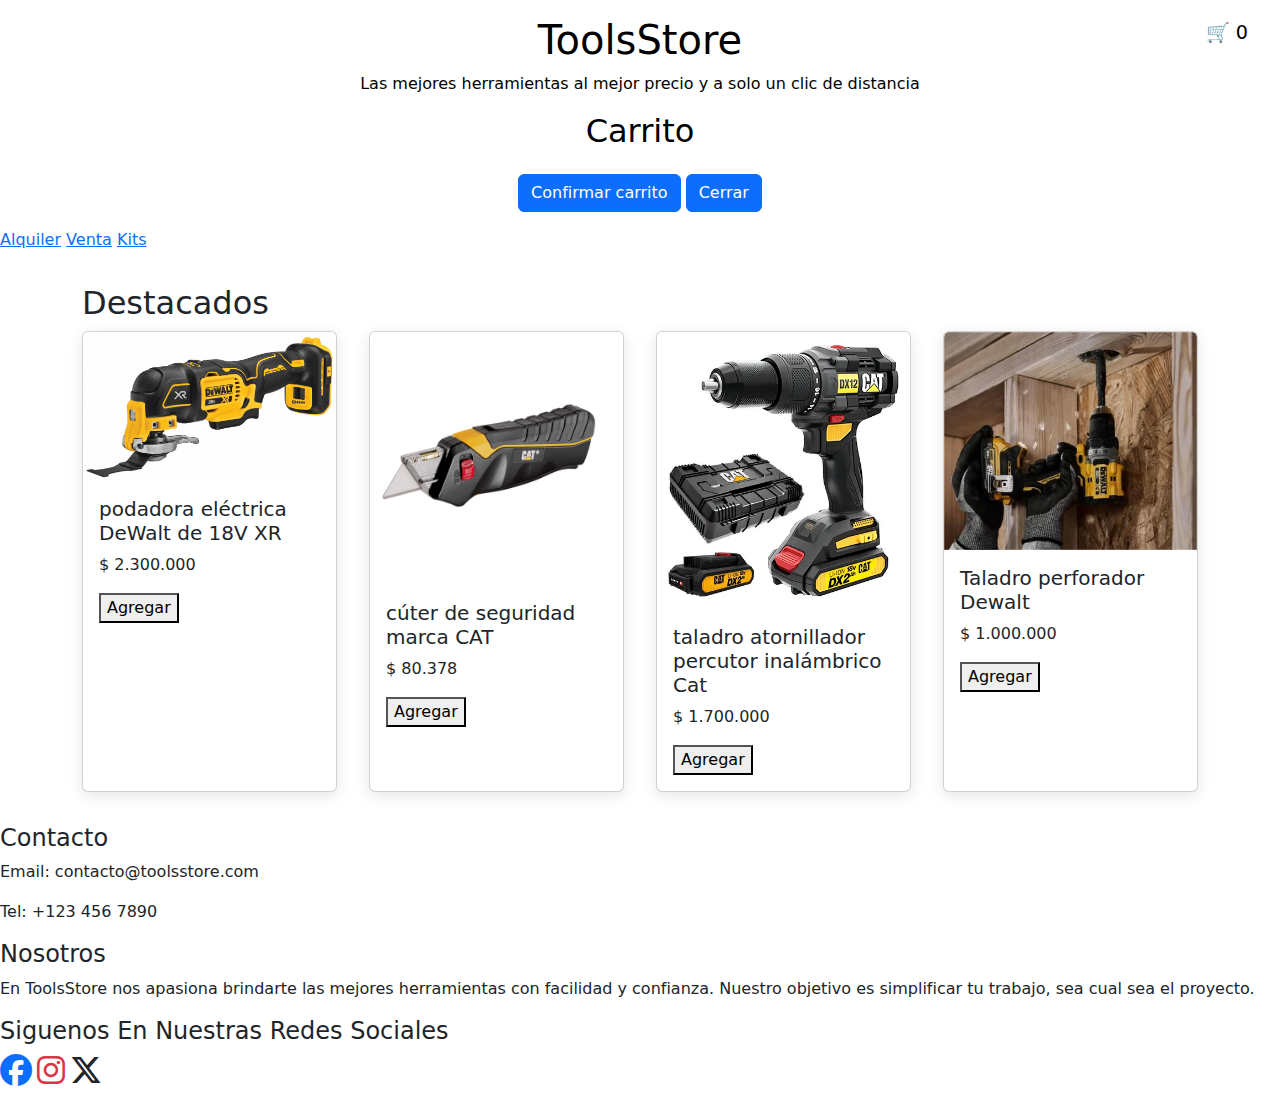
<file: front/index.html>
<!DOCTYPE html>
<html lang="es">

<head>
  <meta charset="UTF-8">
  <title>ToolsStore | Inicio</title>
  <link rel="stylesheet" href="estilos.css">
  <link href="https://cdn.jsdelivr.net/npm/bootstrap@5.3.3/dist/css/bootstrap.min.css" rel="stylesheet">
  <link rel="stylesheet" href="https://cdnjs.cloudflare.com/ajax/libs/font-awesome/6.5.0/css/all.min.css">
</head>

<body>
  <header>
    <h1>ToolsStore</h1>
    <p>Las mejores herramientas al mejor precio y a solo un clic de distancia</p>
    <div class="cart" onclick="toggleSidebar()">🛒 <span id="count">0</span></div>
    <!-- Sidebar del carrito -->
    <div id="cartSidebar" class="sidebar">
      <h2>Carrito</h2>
      <div id="cartItems"></div>
      <button onclick="enviarCarrito()" class="btn btn-primary mt-3">Confirmar carrito</button>
      <button onclick="toggleSidebar()" class="btn btn-primary mt-3">Cerrar</button>
    </div>
  </header>

  <div class="container-ha">
    <a href="alquiler.html">Alquiler</a>
    <a href="ventas.html">Venta</a>
    <a href="kits.html">Kits</a>
  </div>

  <div class="container">
    <h2>Destacados</h2>
    <div class="products">

      <div class="card">
          <img src="../img/dewalt_3_corte_podadora eléctrica.jpg" class="card-img-top" > <!--ítem 18-->
          <div class="card-body">
            <h5 class="card-title"> podadora eléctrica DeWalt de 18V XR </h5>
            <p class="card-text">$ 2.300.000</p>
            <button class="btn-agregar" onclick="addCarrito(this)({nombre:'podadora electrica', valor: 2.300000})">Agregar</a>
          </div>
        </div>

      <div class="card">
          <img src="../img/cat_1_corte_El cúter de seguridad.jpg" class="card-img-top" > <!--ítem 1-->
          <div class="card-body">
            <h5 class="card-title">cúter de seguridad marca CAT</h5>
            <p class="card-text">$ 80.378</p>
            <button class="btn-agregar" onclick="addCarrito(this)({nombre: 'Cuter de seguridad', valor: 80.378})">Agregar</button>
          </div>
        </div>

       <div class="card">
          <img src="../img/cat_1_electrico_ taladro atornillador percutor.jpg" class="card-img-top" > <!--ítem 4-->
          <div class="card-body">
            <h5 class="card-title">taladro atornillador percutor inalámbrico Cat</h5>
            <p class="card-text">$ 1.700.000</p>
            <button class="btn-agregar" onclick="addCarrito(this)({nombre:'taladro atornillador', valor: 1.700000})">Agregar</a>
          </div>
        </div>

        <div class="card">
          <img src="../img/dewalt_2_manual_taladro perforador.jpg" class="card-img-top"> <!--ítem 15-->
          <div class="card-body">
            <h5 class="card-title">Taladro perforador Dewalt </h5>
            <p class="card-text">$ 1.000.000</p>
            <button class="btn-agregar" onclick="addCarrito(this)({nombre:'Taladro perforador', valor: 1.000000})">Agregar</a>
          </div>
        </div>
    </div>
  </div>

  <footer class="footer">
    <div class="footer-section">
      <h4>Contacto</h4>
      <p>Email: contacto@toolsstore.com</p>
      <p>Tel: +123 456 7890</p>
    </div>
  
    <div class="footer-section">
      <h4>Nosotros</h4>
      <p>
        En ToolsStore nos apasiona brindarte las mejores herramientas con facilidad y confianza. Nuestro objetivo es
        simplificar tu trabajo, sea cual sea el proyecto.
      </p>
    </div>
  
    <div class="footer-section">
      <h4>Siguenos En Nuestras Redes Sociales</h4>
      <p>
        <a href="https://www.facebook.com/tu_usuario" target="_blank"><i class="fab fa-facebook fa-2x text-primary"></i></a>
        <a href="https://www.instagram.com/tu_usuario" target="_blank"><i class="fab fa-instagram fa-2x text-danger"></i></a>
        <a href="https://x.com/tu_usuario" target="_blank"><i class="fab fa-x-twitter fa-2x text-dark"></i></a>
      </p>
    </div>
  </footer>

<script src="../back/pagina.js"></script>
</body>

</html>
</file>
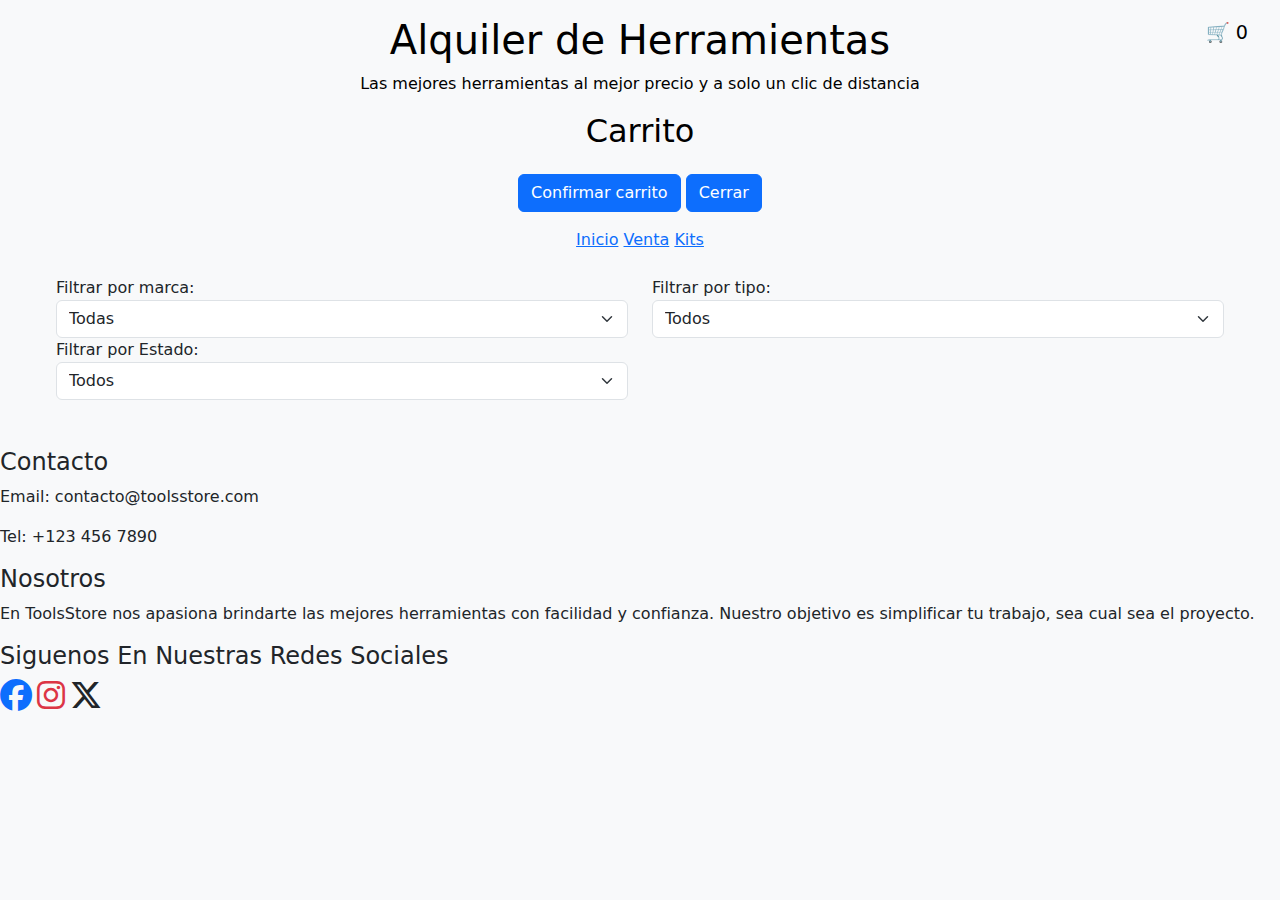
<file: front/alquiler.html>
<!DOCTYPE html>
<html lang="es">

<head>
  <meta charset="UTF-8">
  <meta name="viewport" content="width=device-width, initial-scale=1.0">
  <title>ToolsStore | Alquiler</title>
  <link href="https://cdn.jsdelivr.net/npm/bootstrap@5.3.3/dist/css/bootstrap.min.css" rel="stylesheet">
  <link rel="stylesheet" href="../front/estilos.css">
  <link rel="stylesheet" href="https://cdnjs.cloudflare.com/ajax/libs/font-awesome/6.5.0/css/all.min.css">
</head>

<body class="bg-light">
  <center>
    <header>
      <h1 class="text-center">Alquiler de Herramientas</h1>
      <p>Las mejores herramientas al mejor precio y a solo un clic de distancia</p>
      <div class="cart" onclick="toggleSidebar()">🛒 <span id="count">0</span></div>
      <!-- Sidebar del carrito -->
      <div id="cartSidebar" class="sidebar">
        <h2>Carrito</h2>
        <div id="cartItems"></div>
        <button onclick="enviarCarrito()" class="btn btn-primary mt-3">Confirmar carrito</button>
      <button onclick="toggleSidebar()" class="btn btn-primary mt-3">Cerrar</button>
      </div>
    </header>
    <div class="container-ha">
      <a href="index.html">Inicio</a>
      <a href="ventas.html">Venta</a>
      <a href="kits.html">Kits</a>
    </div>
  </center>

  <div class="container my-4">
    <!-- Filtros -->
    <div class="row mb-4">
      <div class="col-md-6">
        <label>Filtrar por marca:</label>
        <select id="brandFilter" class="form-select">
          <option value="all">Todas</option>
          <option value="cat">CAT</option>
          <option value="dewalt">DeWalt</option>
          <option value="stanley">Stanley</option>
        </select>
      </div>
      <div class="col-md-6">
        <label>Filtrar por tipo:</label>
        <select id="typeFilter" class="form-select">
          <option value="all">Todos</option>
          <option value="corte">Corte</option>
          <option value="manual">Manual</option>
          <option value="electrica">Eléctrica</option>
          <option value="medicion">Medición</option>
        </select>
      </div>
      <div class="col-md-6">
        <label>Filtrar por Estado:</label>
        <select id="stateFilter" class="form-select">
          <option value="all">Todos</option>
          <option value="usado">Usado</option>
          <option value="nuevo">Nuevo</option>
        </select>
      </div>
    </div>

    <!-- Catálogo -->
    <!-- Agrega aquí los ítems cambiando la clase según marca y tipo -->

    <div class="row" id="toolContainer">

      <div class="col-md-4 mb-3 tool-card cat corte nuevo">
        <div class="card">
          <img src="../img/cat_1_corte_El cúter de seguridad.jpg" class="card-img-top">
          <!--ítem 1-->
          <div class="card-body">
            <h5 class="card-title">cúter de seguridad marca CAT</h5>
            <p class="card-text">Tipo: corte<br>Marca: CAT<br>Precio: $11.00/día</p>
            <button class="btn-agregar"
              onclick="addCarrito(this)({nombre: 'Cuter de seguridad', valor: 11.00})">Alquilar</button>
          </div>
        </div>
      </div>

      <div class="col-md-4 mb-3 tool-card dewalt corte usado">
        <div class="card">
          <img src="../img/dewalt_1_corte_amoladora angular.jpg" class="card-img-top" >
          <div class="card-body">
            <h5 class="card-title">Amoladora angular Dewalt</h5>
            <p class="card-text">Tipo: Corte<br>Marca: Dewalt<br>Precio: $18.00/día</p>
            <button class="btn-agregar"
              onclick="addCarrito(this)({nombre: 'Amoladora Angular Dewalt', valor: 18.00})">Alquilar</button>
            <!--ítem 2-->
          </div>
        </div>
      </div>


      <div class="col-md-4 mb-3 tool-card stanley electrica nuevo">
        <div class="card">
          <img src="../img/stanley_1_electrico_ amoladora de banco.jpg" class="card-img-top" >
          <!--ítem 3-->
          <div class="card-body">
            <h5 class="card-title">esmeril de banco Stanley</h5>
            <p class="card-text">Tipo: electrica<br>Marca: stanley<br>Precio: $28.00/día</p>
            <button class="btn-agregar" onclick="addCarrito(this)({nombre: 'Esmeril De Banco', valor: 28.00})">Alquilar</button>
          </div>
        </div>
      </div>

      <div class="col-md-4 mb-3 tool-card cat electrica nuevo">
        <div class="card">
          <img src="../img/cat_1_electrico_ taladro atornillador percutor.jpg" class="card-img-top">
          <!--ítem 4-->
          <div class="card-body">
            <h5 class="card-title">taladro atornillador percutor inalámbrico Cat</h5>
            <p class="card-text">Tipo: electrica<br>Marca: cat<br>Precio: $20.00/día</p>
            <button class="btn-agregar" onclick="addCarrito(this)({nombre:'taladro atornillador', valor: 25.00})">Alquilar</a>
          </div>
        </div>
      </div>


      <div class="col-md-4 mb-3 tool-card stanley medicion usado">
        <div class="card">
          <img src="../img/stanley_1_medición_cinta métrica.jpg" class="card-img-top">
          <!--ítem 5-->
          <div class="card-body">
            <h5 class="card-title">cinta métrica Stanley</h5>
            <p class="card-text">Tipo: medicion<br>Marca: stanley<br>Precio: $99.00/día</p>
            <button class="btn-agregar" onclick="addCarrito(this)({nombre:'cinta métrica', valor: 99.000})">Alquilar</a>
          </div>
        </div>
      </div>

      <div class="col-md-4 mb-3 tool-card dewalt medicion usado">
        <div class="card">
          <img src="../img/dewalt_1_medición_sierra de calar.jpg" class="card-img-top">
          <!--ítem 6-->
          <div class="card-body">
            <h5 class="card-title"> sierra de calar DeWalt </h5>
            <p class="card-text">Tipo: medicion<br>Marca: dewalt<br>Precio: $10.00/día</p>
            <button class="btn-agregar" onclick="addCarrito(this)({nombre:'sierra de calar', valor: 10.00})">Alquilar</a>
          </div>
        </div>
      </div>

      <div class="col-md-4 mb-3 tool-card cat manual usado">
        <div class="card">
          <img src="../img/cat_1_manual_lijadora orbital.jpg" class="card-img-top" >
          <!--ítem 7-->
          <div class="card-body">
            <h5 class="card-title"> lijadora orbital de la marca CAT </h5>
            <p class="card-text">Tipo: manual<br>Marca: cat<br>Precio: $20.00/día</p>
            <button class="btn-agregar" onclick="addCarrito(this)({nombre:'lijadora orbital', valor: 20.00})">Alquilar</a>
          </div>
        </div>
      </div>

      <div class="col-md-4 mb-3 tool-card cat manual usado">
        <div class="card">
          <img src="../img/cat_2_manual_Linterna Artic 20v  Lumen.jpg" class="card-img-top">
          <!--ítem 8-->
          <div class="card-body">
            <h5 class="card-title"> una linterna CAT </h5>
            <p class="card-text">Tipo: manual<br>Marca: cat<br>Precio: $5.00/día<caption></caption>
            </p>
            <button class="btn-agregar" onclick="addCarrito(this)({nombre:'linterna CAT', valor: 5.00})">Alquilar</a>
          </div>
        </div>
      </div>

      <div class="col-md-4 mb-3 tool-card cat manual nuevo">
        <div class="card">
          <img src="../img/cat_3_manual_pulidora-lijadora.jpg" class="card-img-top" >
          <!--ítem 9-->
          <div class="card-body">
            <h5 class="card-title"> Pulidora profesional </h5>
            <p class="card-text">Tipo: manual<br>Marca: cat<br>Precio: $25.00/día</p>
            <button class="btn-agregar" onclick="addCarrito(this)({nombre:'Pulidora profesional', valor: 25.00})">Alquilar</a>
          </div>
        </div>
      </div>

      <div class="col-md-4 mb-3 tool-card cat corte usado">
        <div class="card">
          <img src="../img/cat_2_corte_multiherramienta.jpg" class="card-img-top" >
          <!--ítem 10-->
          <div class="card-body">
            <h5 class="card-title"> juego de multiherramientas Cat </h5>
            <p class="card-text">Tipo: corte<br>Marca: cat <br>Precio: $1.00/día</p>
            <button class="btn-agregar"
              onclick="addCarrito(this)({nombre:'juego de multiherramientas', valor: 1.00})">Alquilar</a>
          </div>
        </div>
      </div>

      <div class="col-md-4 mb-3 tool-card cat corte nuevo">
        <div class="card">
          <img src="../img/cat_3_corte_sierra recíproca.jpg" class="card-img-top" >
          <!--ítem 11-->
          <div class="card-body">
            <h5 class="card-title"> sierra recíproca CAT </h5>
            <p class="card-text">Tipo: corte<br>Marca: cat <br>Precio: $50.00/día</p>
            <button class="btn-agregar" onclick="addCarrito(this)({nombre:'Sierra reciproca', valor: 50.00})">Alquilar</a>
          </div>
        </div>
      </div>

      <div class="col-md-4 mb-3 tool-card cat electrica nuevo">
        <div class="card">
          <img src="../img/cat_2_electrico_sierra caladora inalámbrica.jpg" class="card-img-top">
          <!--ítem 12-->
          <div class="card-body">
            <h5 class="card-title"> sierra caladora inalámbrica Cat </h5>
            <p class="card-text">Tipo: electrica<br>Marca: cat <br>Precio: $20.00/día</p>
            <button class="btn-agregar"
              onclick="addCarrito(this)({nombre:'Sierra caladora inalambrica', valor: 20.00})">Alquilar</a>
          </div>
        </div>
      </div>

      <div class="col-md-4 mb-3 tool-card cat electrica nuevo">
        <div class="card">
          <img src="../img/cat_3_electrico_rotomartillo.jpg" class="card-img-top" >
          <!--ítem 13-->
          <div class="card-body">
            <h5 class="card-title"> Rotomartillo Cat </h5>
            <p class="card-text">Tipo: electrica<br>Marca: cat <br>Precio: $22.22/día</p>
            <button class="btn-agregar" onclick="addCarrito(this)({nombre:'Rotomartillo', valor: 22.22})">Alquilar</a>
          </div>
        </div>
      </div>

      <div class="col-md-4 mb-3 tool-card dewalt manual usado">
        <div class="card">
          <img src="../img/dewalt_1_manual_taladro percutor.jpg" class="card-img-top" >
          <!--ítem 14-->
          <div class="card-body">
            <h5 class="card-title"> Taladro 1/2 Percutor Dewalt </h5>
            <p class="card-text">Tipo: manual<br>Marca: dewalt <br>Precio: $25.00/día</p>
            <button class="btn-agregar" onclick="addCarrito(this)({nombre:'Taladro !/2 Percutor', valor: 25.00})">Alquilar</a>
          </div>
        </div>
      </div>

      <div class="col-md-4 mb-3 tool-card dewalt manual usado">
        <div class="card">
          <img src="../img/dewalt_2_manual_taladro perforador.jpg" class="card-img-top">
          <!--ítem 15-->
          <div class="card-body">
            <h5 class="card-title">Taladro perforador Dewalt </h5>
            <p class="card-text">Tipo: manual<br>Marca: dewalt <br>Precio: $5.00/día</p>
            <button class="btn-agregar" onclick="addCarrito(this)({nombre:'Taladro perforador', valor: 5.00})">Alquilar</a>
          </div>
        </div>
      </div>

      <div class="col-md-4 mb-3 tool-card dewalt manual nuevo">
        <div class="card">
          <img src="../img/dewalt_3_manual_tijeras de jardineria.jpg" class="card-img-top">
          <!--ítem 16-->
          <div class="card-body">
            <h5 class="card-title">Tijeras de jardineria Dewalt </h5>
            <p class="card-text">Tipo: manual<br>Marca: dewalt <br>Precio: $80.00/día</p>
            <button class="btn-agregar"
              onclick="addCarrito(this)({nombre:'Tijeras de jardineria Dewalt', valor: 80.00})">Alquilar</a>
          </div>
        </div>
      </div>

      <div class="col-md-4 mb-3 tool-card dewalt corte usado">
        <div class="card">
          <img src="../img/dewalt_2_corte_taladro atornillador.jpg" class="card-img-top">
          <!--ítem 17-->
          <div class="card-body">
            <h5 class="card-title"> taladro atornillador inalámbrico DeWalt </h5>
            <p class="card-text">Tipo: corte<br>Marca: dewalt <br>Precio: $15.00/día</p>
            <button class="btn-agregar"
              onclick="addCarrito(this)({nombre:'Taladro atornillador inalambrico', valor: 15.00})">Alquilar</a>
          </div>
        </div>
      </div>

      <div class="col-md-4 mb-3 tool-card dewalt corte nuevo">
        <div class="card">
          <img src="../img/dewalt_3_corte_podadora eléctrica.jpg" class="card-img-top">
          <!--ítem 18-->
          <div class="card-body">
            <h5 class="card-title"> podadora eléctrica DeWalt de 18V XR </h5>
            <p class="card-text">Tipo: corte<br>Marca: dewalt <br>Precio: $18.00/día</p>
            <button class="btn-agregar" onclick="addCarrito(this)({nombre:'podadora electrica', valor: 18.00})">Alquilar</a>
          </div>
        </div>
      </div>

      <div class="col-md-4 mb-3 tool-card dewalt medicion usado">
        <div class="card">
          <img src="../img/dewalt_2_medición_tronzadora de metales.jpg" class="card-img-top">
          <!--ítem 19-->
          <div class="card-body">
            <h5 class="card-title"> rotomartillo Dewalt D25133K-B3 </h5>
            <p class="card-text">Tipo: medicion<br>Marca: dewalt <br>Precio: $25.00/día</p>
            <button class="btn-agregar"
              onclick="addCarrito(this)({nombre:'Rotomartillo D25133k-B3', valor: 25.00})">Alquilar</a>
          </div>
        </div>
      </div>

      <div class="col-md-4 mb-3 tool-card dewalt medicion nuevo">
        <div class="card">
          <img src="../img/dewalt_3_medición_Medidor Láser.jpg" class="card-img-top" >
          <!--ítem 20-->
          <div class="card-body">
            <h5 class="card-title"> Cinta metrica laser DeWalt</h5>
            <p class="card-text">Tipo: medicion<br>Marca: dewalt <br>Precio: $55.00/día</p>
            <button class="btn-agregar" onclick="addCarrito(this)({nombre:'Cinta metrica laser', valor: 55.00})">Alquilar</a>
          </div>
        </div>
      </div>

      <div class="col-md-4 mb-3 tool-card stanley manual nuevo">
        <div class="card">
          <img src="../img/stanley_1_manual_fresadora.jpg" class="card-img-top" >
          <!--ítem 23-->
          <div class="card-body">
            <h5 class="card-title"> fresadora Stanley </h5>
            <p class="card-text">Tipo: manual<br>Marca: stanley <br>Precio: $10.00/día</p>
            <button class="btn-agregar"
              onclick="addCarrito(this)({nombre:'multiherramienta oscilante', valor: 10.00})">Alquilar</a>
          </div>
        </div>
      </div>

      <div class="col-md-4 mb-3 tool-card stanley manual usado">
        <div class="card">
          <img src="../img/stanley_3_manual_sierra circular inalámbrica.jpg" class="card-img-top">
          <!--ítem 25-->
          <div class="card-body">
            <h5 class="card-title"> Multiherramienta oscilante stanley </h5>
            <p class="card-text">Tipo: manual<br>Marca: stanley <br>Precio: $10.00/día</p>
            <button class="btn-agregar"
              onclick="addCarrito(this)({nombre:'multiherramienta oscilante', valor: 10.00})">Alquilar</a>
          </div>
        </div>
      </div>

      <div class="col-md-4 mb-3 tool-card stanley electrica nuevo">
        <div class="card">
          <img src="../img/stanley_2_electrico_taladro inalámbrico.jpg" class="card-img-top">
          <!--ítem 26-->
          <div class="card-body">
            <h5 class="card-title"> una fresadora Stanley SRR1200 </h5>
            <p class="card-text">Tipo: electrica<br>Marca: stanley <br>Precio: $33.00/día</p>
            <button class="btn-agregar" onclick="addCarrito(this)({nombre:' fresadora Stanley', valor: 33.00})">Alquilar</a>
          </div>
        </div>
      </div>

      <div class="col-md-4 mb-3 tool-card stanley electrica nuevo">
        <div class="card">
          <img src="../img/stanley_3_manual_sierra circular inalámbrica.jpg" class="card-img-top" >
          <!--ítem 27-->
          <div class="card-body">
            <h5 class="card-title"> sierra de corte Stanley 18V Sfmce200B-Xj </h5>
            <p class="card-text">Tipo: electrica<br>Marca: stanley<br>Precio: $18.00/día</p>
            <button class="btn-agregar" onclick="addCarrito(this)({nombre:'sierra de corte', valor: 18.00})">Alquilar</a>
          </div>
        </div>
      </div>

      <div class="col-md-4 mb-3 tool-card stanley manual usado">
        <div class="card">
          <img src="../img/stanley_2_manual_Dynagrip de 1 pulgada (25 mm).jpg" class="card-img-top">
          <div class="card-body">
            <h5 class="card-title">Dynagrip de 1 pulgada (25 mm) Stanley </h5>
            <p class="card-text">Tipo: manual<br>Marca: stanley <br>Precio: $1.00/día</p>
            <button class="btn-agregar" onclick="addCarrito(this)({nombre:' fresadora Stanley', valor: 1.00})">Alquilar</a>
          </div>
        </div>
      </div>

    </div>
  </div>

  <footer class="footer">
    <div class="footer-section">
      <h4>Contacto</h4>
      <p>Email: contacto@toolsstore.com</p>
      <p>Tel: +123 456 7890</p>
    </div>
  
    <div class="footer-section">
      <h4>Nosotros</h4>
      <p>
        En ToolsStore nos apasiona brindarte las mejores herramientas con facilidad y confianza. Nuestro objetivo es
        simplificar tu trabajo, sea cual sea el proyecto.
      </p>
    </div>
  
    <div class="footer-section">
      <h4>Siguenos En Nuestras Redes Sociales</h4>
      <p>
        <a href="https://www.facebook.com/tu_usuario" target="_blank"><i class="fab fa-facebook fa-2x text-primary"></i></a>
        <a href="https://www.instagram.com/tu_usuario" target="_blank"><i class="fab fa-instagram fa-2x text-danger"></i></a>
        <a href="https://x.com/tu_usuario" target="_blank"><i class="fab fa-x-twitter fa-2x text-dark"></i></a>
      </p>
    </div>
  </footer>

  <script src="..//back/pagina.js"></script>
</body>

</html>
</file>
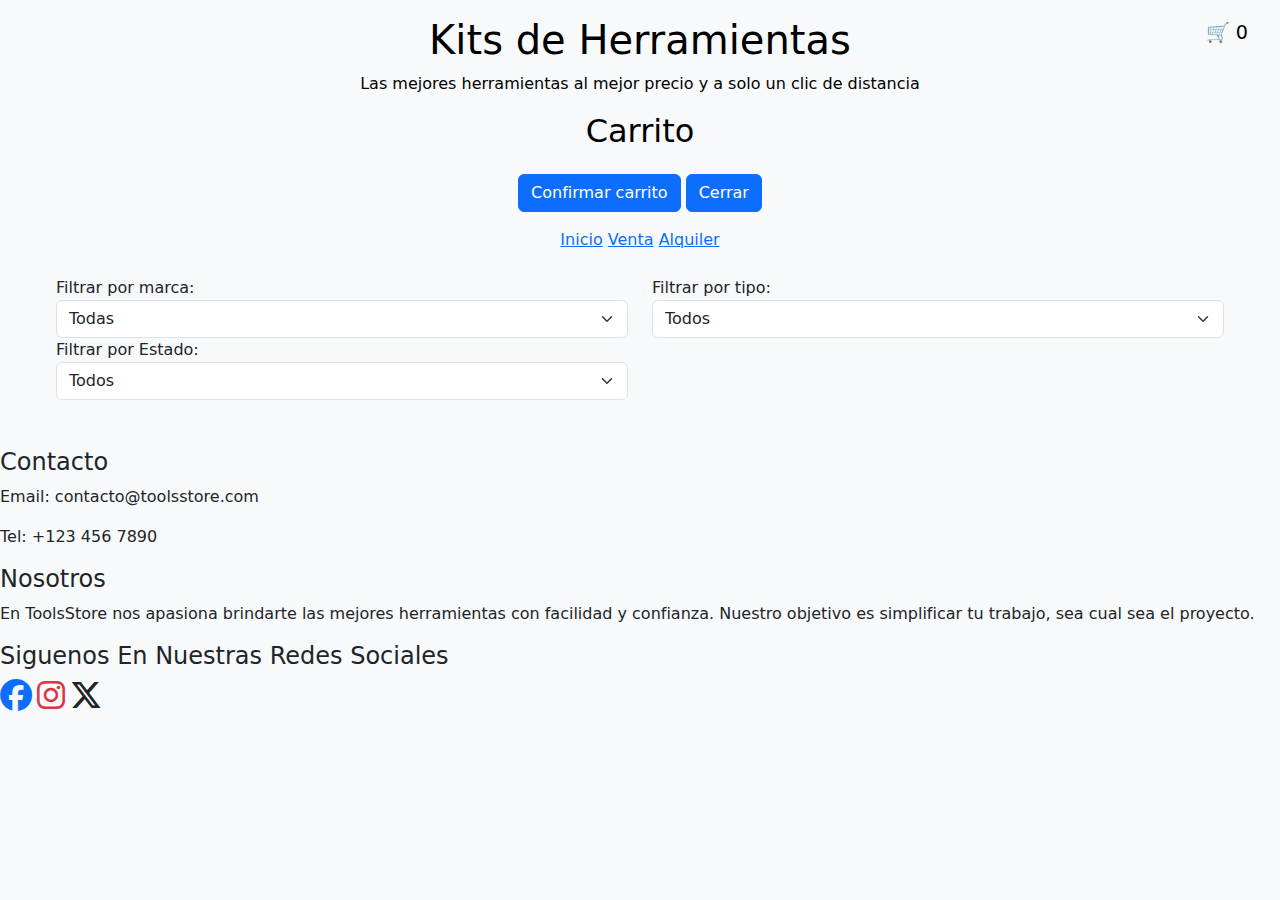
<file: front/kits.html>
<!DOCTYPE html>
<html lang="es">

<head>
  <meta charset="UTF-8">
  <meta name="viewport" content="width=device-width, initial-scale=1.0">
  <title>ToolsStore | Kit de Herramientas </title>
  <link href="https://cdn.jsdelivr.net/npm/bootstrap@5.3.3/dist/css/bootstrap.min.css" rel="stylesheet">
  <link rel="stylesheet" href="../front/estilos.css">
  <link rel="stylesheet" href="https://cdnjs.cloudflare.com/ajax/libs/font-awesome/6.5.0/css/all.min.css">
</head>

<body class="bg-light">
  <center>
    <header>
    <h1 class="text-center">Kits de Herramientas</h1>
    <p>Las mejores herramientas al mejor precio y a solo un clic de distancia</p>
    <div class="cart" onclick="toggleSidebar()">🛒 <span id="count">0</span></div>
    <!-- Sidebar del carrito -->
    <div id="cartSidebar" class="sidebar">
      <h2>Carrito</h2>
      <div id="cartItems"></div>
      <button onclick="enviarCarrito()" class="btn btn-primary mt-3">Confirmar carrito</button>
      <button onclick="toggleSidebar()" class="btn btn-primary mt-3">Cerrar</button>
    </div>
    </header>
    <div class="container-ha">
      <a href="index.html">Inicio</a>
      <a href="ventas.html">Venta</a>
      <a href="alquiler.html">Alquiler</a>
    </div>
  </center>

  <div class="container my-4">
    <!-- Filtros -->
    <div class="row mb-4">
      <div class="col-md-6">
        <label>Filtrar por marca:</label>
        <select id="brandFilter" class="form-select">
          <option value="all">Todas</option>
          <option value="cat">CAT</option>
          <option value="dewalt">DeWalt</option>
          <option value="stanley">Stanley</option>
        </select>
      </div>
      <div class="col-md-6">
        <label>Filtrar por tipo:</label>
        <select id="typeFilter" class="form-select">
          <option value="all">Todos</option>
          <option value="corte">Corte</option>
          <option value="manual">Manual</option>
          <option value="electrica">Eléctrica</option>
          <option value="medicion">Medición</option>
        </select>
      </div>
      <div class="col-md-6">
        <label>Filtrar por Estado:</label>
        <select id="stateFilter" class="form-select">
          <option value="all">Todos</option>
          <option value="usado">Usado</option>
          <option value="nuevo">Nuevo</option>
        </select>
      </div>
    </div>

    <!-- Catálogo -->
    <!-- Agrega aquí los ítems cambiando la clase según marca y tipo -->

    <div class="row" id="toolContainer">

      <div class="col-md-4 mb-3 tool-card dewalt corte nuevo">
        <div class="card">
          <img src="../img/Kit_herramientas_de_corte_1.jpg" class="card-img-top" alt="Kit de herramientas de corte "> <!--ítem 1-->
          <div class="card-body">
            <h5 class="card-title">Kit de herramientas de corte</h5>
            <p class="card-text">Tipo: corte<br>Marca: Dewalt<br>Precio: $154.000</p>
            <a href="kits_corte.html" class="btn-agregar">Ver mas</a>
            <button class="btn-agregar" onclick="addCarrito(this)({nombre: 'Kit Corte', valor: 154.000})">Agregar al carrito</button>
          </div>
        </div>
      </div>


      <div class="col-md-4 mb-3 tool-card dewalt electrica nuevo">
        <div class="card">
          <img src="../img/Kit_herramientas_electricas_1.jpg" class="card-img-top" alt="Kit de herramientas electricas"> <!--ítem 3-->
          <div class="card-body">
            <h5 class="card-title">Kit de herramientas electricas</h5>
            <p class="card-text">Tipo: electrica<br>Marca: Dewalt<br>Precio: $249.669</p>
            <a href="kits_electrica.html" class="btn-agregar">Ver mas</a>
            <button class="btn-agregar" onclick="addCarrito(this)({nombre: 'Kit Electrico', valor: 249.669})">Agregar al carrito</button>
          </div>
        </div>
      </div>

      <div class="col-md-4 mb-3 tool-card cat electrica nuevo">
        <div class="card">
          <img src="../img/Kit_herramientas_de_mano_1.jpg" class="card-img-top" alt="Kit de herramientas de mano"> <!--ítem 3-->
          <div class="card-body">
            <h5 class="card-title">Kit de herramientas de mano</h5>
            <p class="card-text">Tipo: Manual<br>Marca: Cat<br>Precio: $98.000</p>
            <a href="kits_manual.html" class="btn-agregar">Ver mas</a>
            <button class="btn-agregar" onclick="addCarrito(this)({nombre: 'Kit manual', valor: 98.000})">Agregar al carrito</button>
          </div>
        </div>
      </div>

    </div>
  </div>

  <footer class="footer">
    <div class="footer-section">
      <h4>Contacto</h4>
      <p>Email: contacto@toolsstore.com</p>
      <p>Tel: +123 456 7890</p>
    </div>
  
    <div class="footer-section">
      <h4>Nosotros</h4>
      <p>
        En ToolsStore nos apasiona brindarte las mejores herramientas con facilidad y confianza. Nuestro objetivo es
        simplificar tu trabajo, sea cual sea el proyecto.
      </p>
    </div>
  
    <div class="footer-section">
      <h4>Siguenos En Nuestras Redes Sociales</h4>
      <p>
        <a href="https://www.facebook.com/tu_usuario" target="_blank"><i class="fab fa-facebook fa-2x text-primary"></i></a>
        <a href="https://www.instagram.com/tu_usuario" target="_blank"><i class="fab fa-instagram fa-2x text-danger"></i></a>
        <a href="https://x.com/tu_usuario" target="_blank"><i class="fab fa-x-twitter fa-2x text-dark"></i></a>
      </p>
    </div>
  </footer>

  <script src="../back/pagina.js"></script>
</body>

</html>
</file>
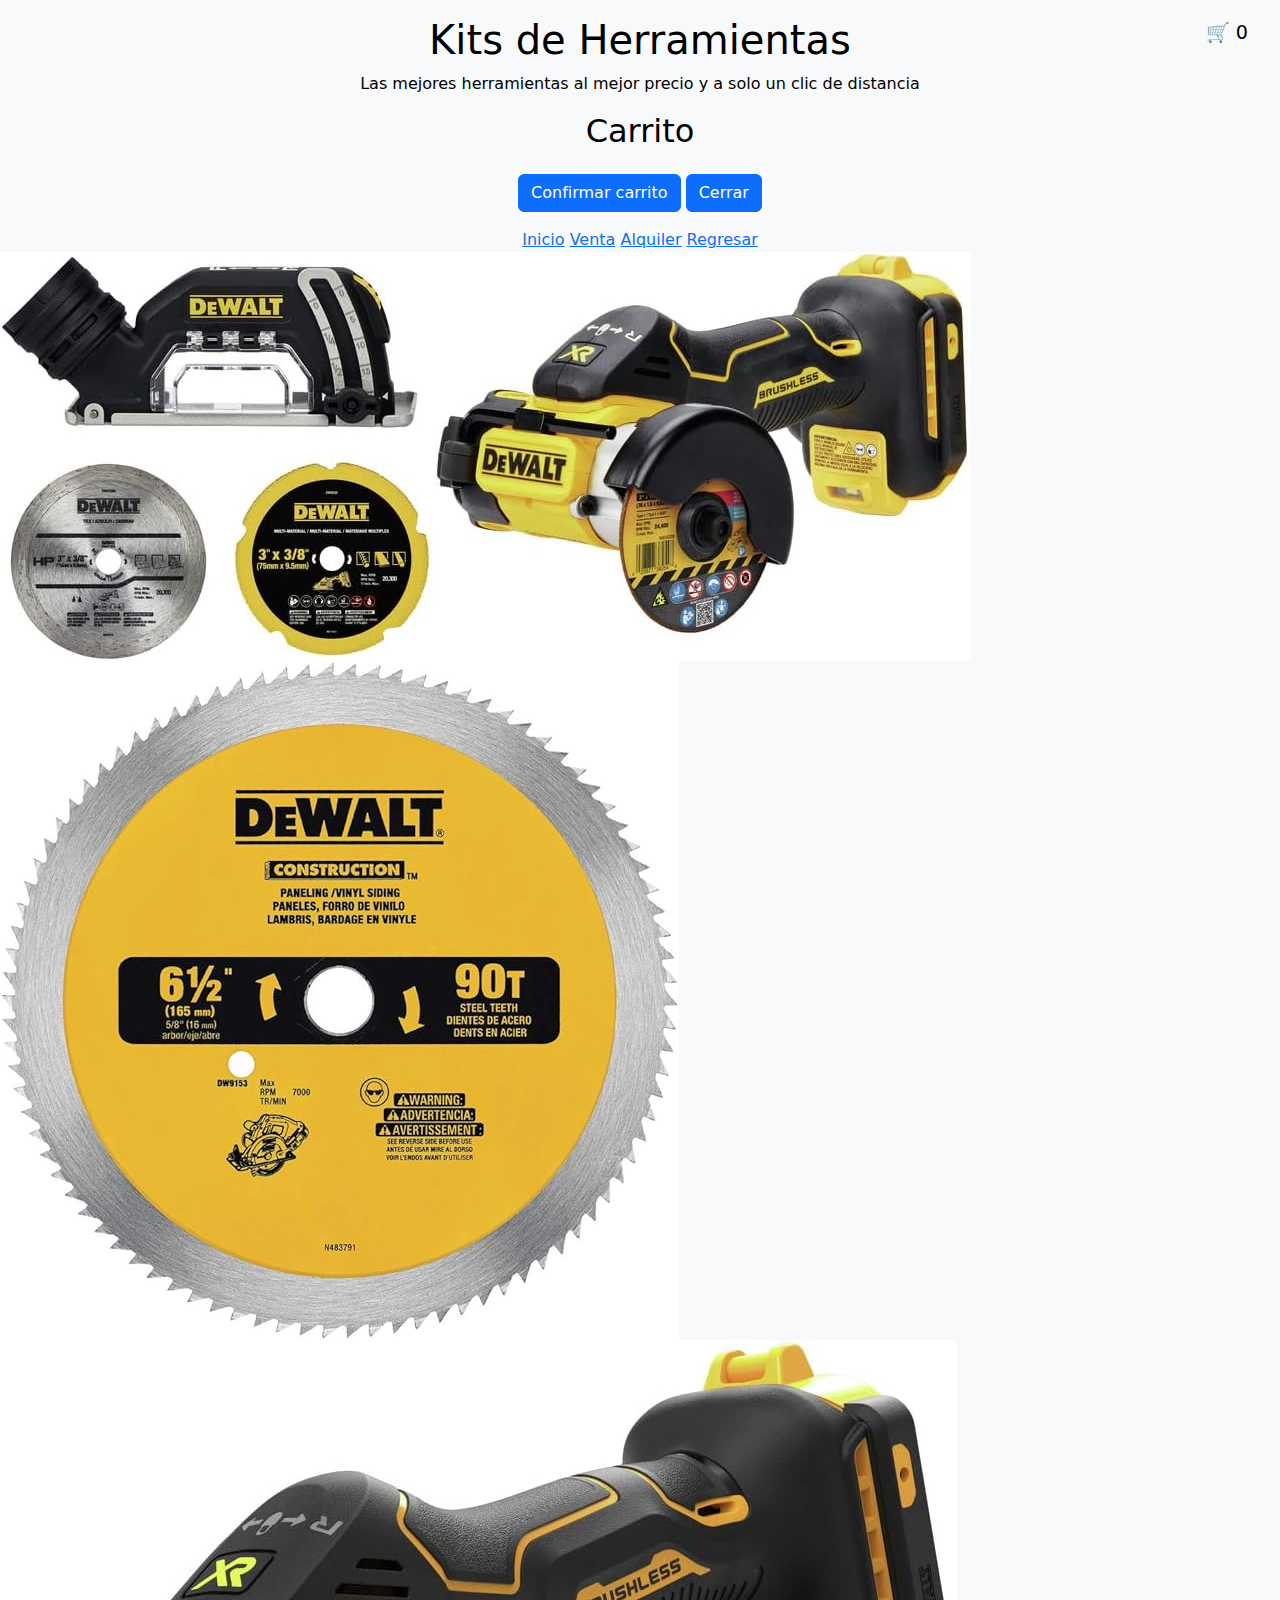
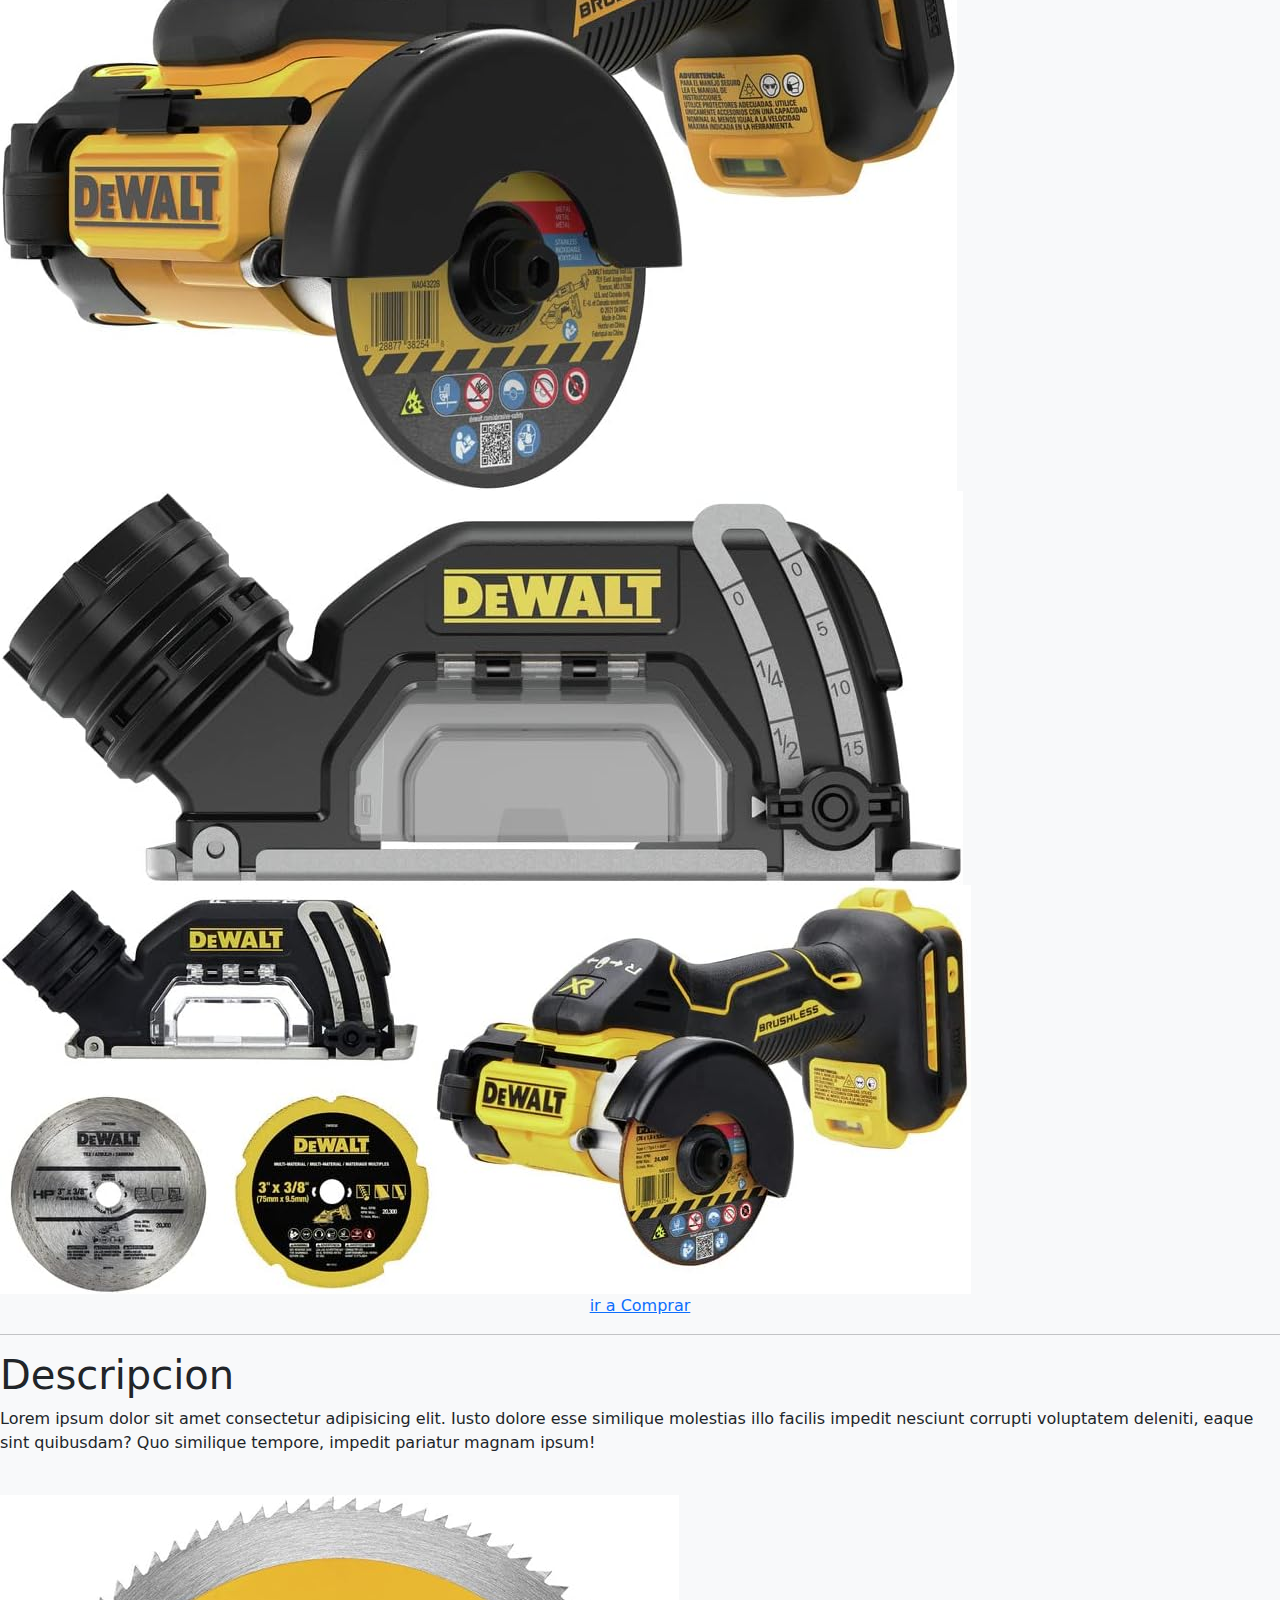
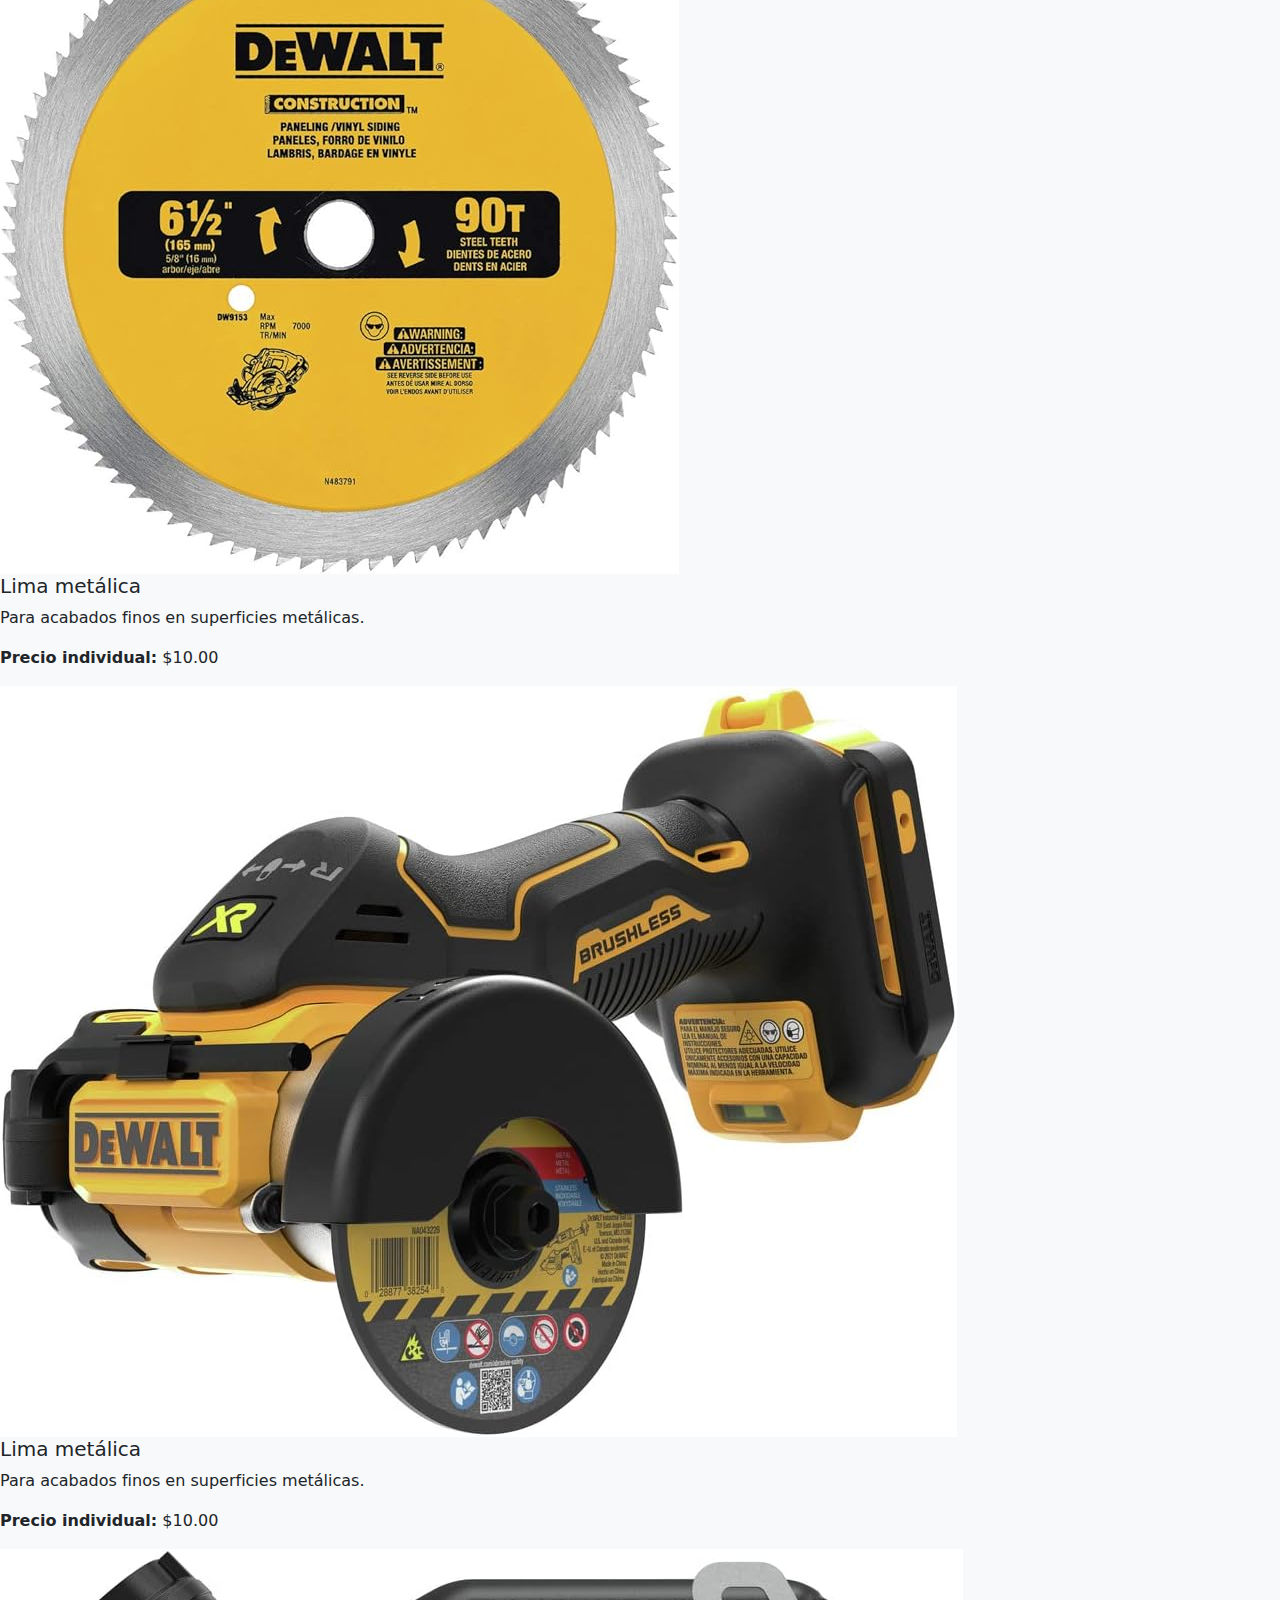
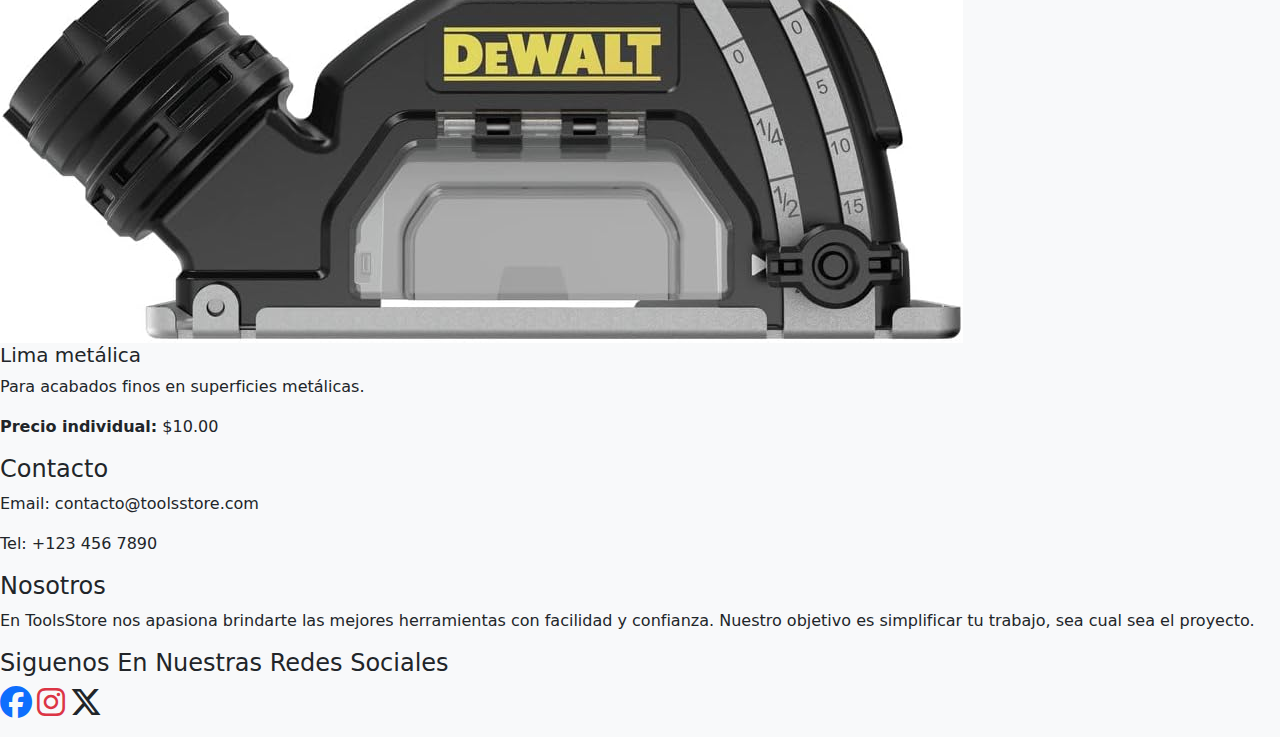
<file: front/kits_corte.html>
<!DOCTYPE html>
<html lang="es">

<head>
  <meta charset="UTF-8">
  <meta name="viewport" content="width=device-width, initial-scale=1.0">
  <title>ToolsStore | Kit de Corte </title>
  <link href="https://cdn.jsdelivr.net/npm/bootstrap@5.3.3/dist/css/bootstrap.min.css" rel="stylesheet">
  <link rel="stylesheet" href="../front/estilos.css">
  <link rel="stylesheet" href="https://cdnjs.cloudflare.com/ajax/libs/font-awesome/6.5.0/css/all.min.css">
</head>

<body class="bg-light">
  <center>
    <header>
      <h1 class="text-center">Kits de Herramientas</h1>
      <p>Las mejores herramientas al mejor precio y a solo un clic de distancia</p>
      <div class="cart" onclick="toggleSidebar()">🛒 <span id="count">0</span></div>
      <!-- Sidebar del carrito -->
      <div id="cartSidebar" class="sidebar">
        <h2>Carrito</h2>
        <div id="cartItems"></div>
        <button onclick="enviarCarrito()" class="btn btn-primary mt-3">Confirmar carrito</button>
      <button onclick="toggleSidebar()" class="btn btn-primary mt-3">Cerrar</button>
      </div>
    </header>
    <div class="container-ha">
      <a href="index.html">Inicio</a>
      <a href="ventas.html">Venta</a>
      <a href="alquiler.html">Alquiler</a>
      <a href="kits.html">Regresar</a>
    </div>
  </center>

  <div class="kit-container">
    <div class="carrusel-vertical">
      <img src="../img/Kit_herramientas_de_corte_1.jpg" alt="Vista previa 1" onclick="cambiarImagenPrincipal(this.src)">
      <img src="../img/Kit_herramientas_de_corte_2.jpg" alt="Vista previa 2" onclick="cambiarImagenPrincipal(this.src)">
      <img src="../img/Kit_herramientas_de_corte_3.jpg" alt="Vista previa 3" onclick="cambiarImagenPrincipal(this.src)">
      <img src="../img/Kit_herramientas_de_corte_4.jpg" alt="Vista previa 4" onclick="cambiarImagenPrincipal(this.src)">
    </div>

    <div class="imagen-principal">
      <img id="imagen-principal" src="../img/Kit_herramientas_de_corte_1.jpg" alt="Kit Corte" class="img-principal">
    </div>
  </div>
  <center>

    <a href="kits.html" class="btn-agregar">ir a Comprar</a>

  </center>
<hr>
  <div class="tool-info h1">
    <h1>Descripcion</h1>
  </div>
  <div class="tool-info p ">
    <p>Lorem ipsum dolor sit amet consectetur adipisicing elit.
      Iusto dolore esse similique molestias illo facilis impedit
      nesciunt corrupti voluptatem deleniti, eaque sint quibusdam?
      Quo similique tempore, impedit pariatur magnam ipsum!</p><br>
  </div>

  <div class="tool-item">
    <img src="../img/Kit_herramientas_de_corte_2.jpg" alt="Lima metálica">
    <div class="tool-info">
      <h5>Lima metálica</h5>
      <p>Para acabados finos en superficies metálicas.</p>
      <p><strong>Precio individual:</strong> $10.00</p>
    </div>
  </div>
  <div class="tool-item">
    <img src="../img/Kit_herramientas_de_corte_3.jpg" alt="Lima metálica">
    <div class="tool-info">
      <h5>Lima metálica</h5>
      <p>Para acabados finos en superficies metálicas.</p>
      <p><strong>Precio individual:</strong> $10.00</p>
    </div>
  </div>
  <div class="tool-item">
    <img src="../img/Kit_herramientas_de_corte_4.jpg" alt="Lima metálica">
    <div class="tool-info">
      <h5>Lima metálica</h5>
      <p>Para acabados finos en superficies metálicas.</p>
      <p><strong>Precio individual:</strong> $10.00</p>
    </div>
  </div>

  <footer class="footer">
    <div class="footer-section">
      <h4>Contacto</h4>
      <p>Email: contacto@toolsstore.com</p>
      <p>Tel: +123 456 7890</p>
    </div>

    <div class="footer-section">
      <h4>Nosotros</h4>
      <p>
        En ToolsStore nos apasiona brindarte las mejores herramientas con facilidad y confianza. Nuestro objetivo es
        simplificar tu trabajo, sea cual sea el proyecto.
      </p>
    </div>

    <div class="footer-section">
      <h4>Siguenos En Nuestras Redes Sociales</h4>
      <p>
        <a href="https://www.facebook.com/tu_usuario" target="_blank"><i
            class="fab fa-facebook fa-2x text-primary"></i></a>
        <a href="https://www.instagram.com/tu_usuario" target="_blank"><i
            class="fab fa-instagram fa-2x text-danger"></i></a>
        <a href="https://x.com/tu_usuario" target="_blank"><i class="fab fa-x-twitter fa-2x text-dark"></i></a>
      </p>
    </div>
  </footer>


  <script src="../back/pagina.js"></script>
</body>

</html>
</file>
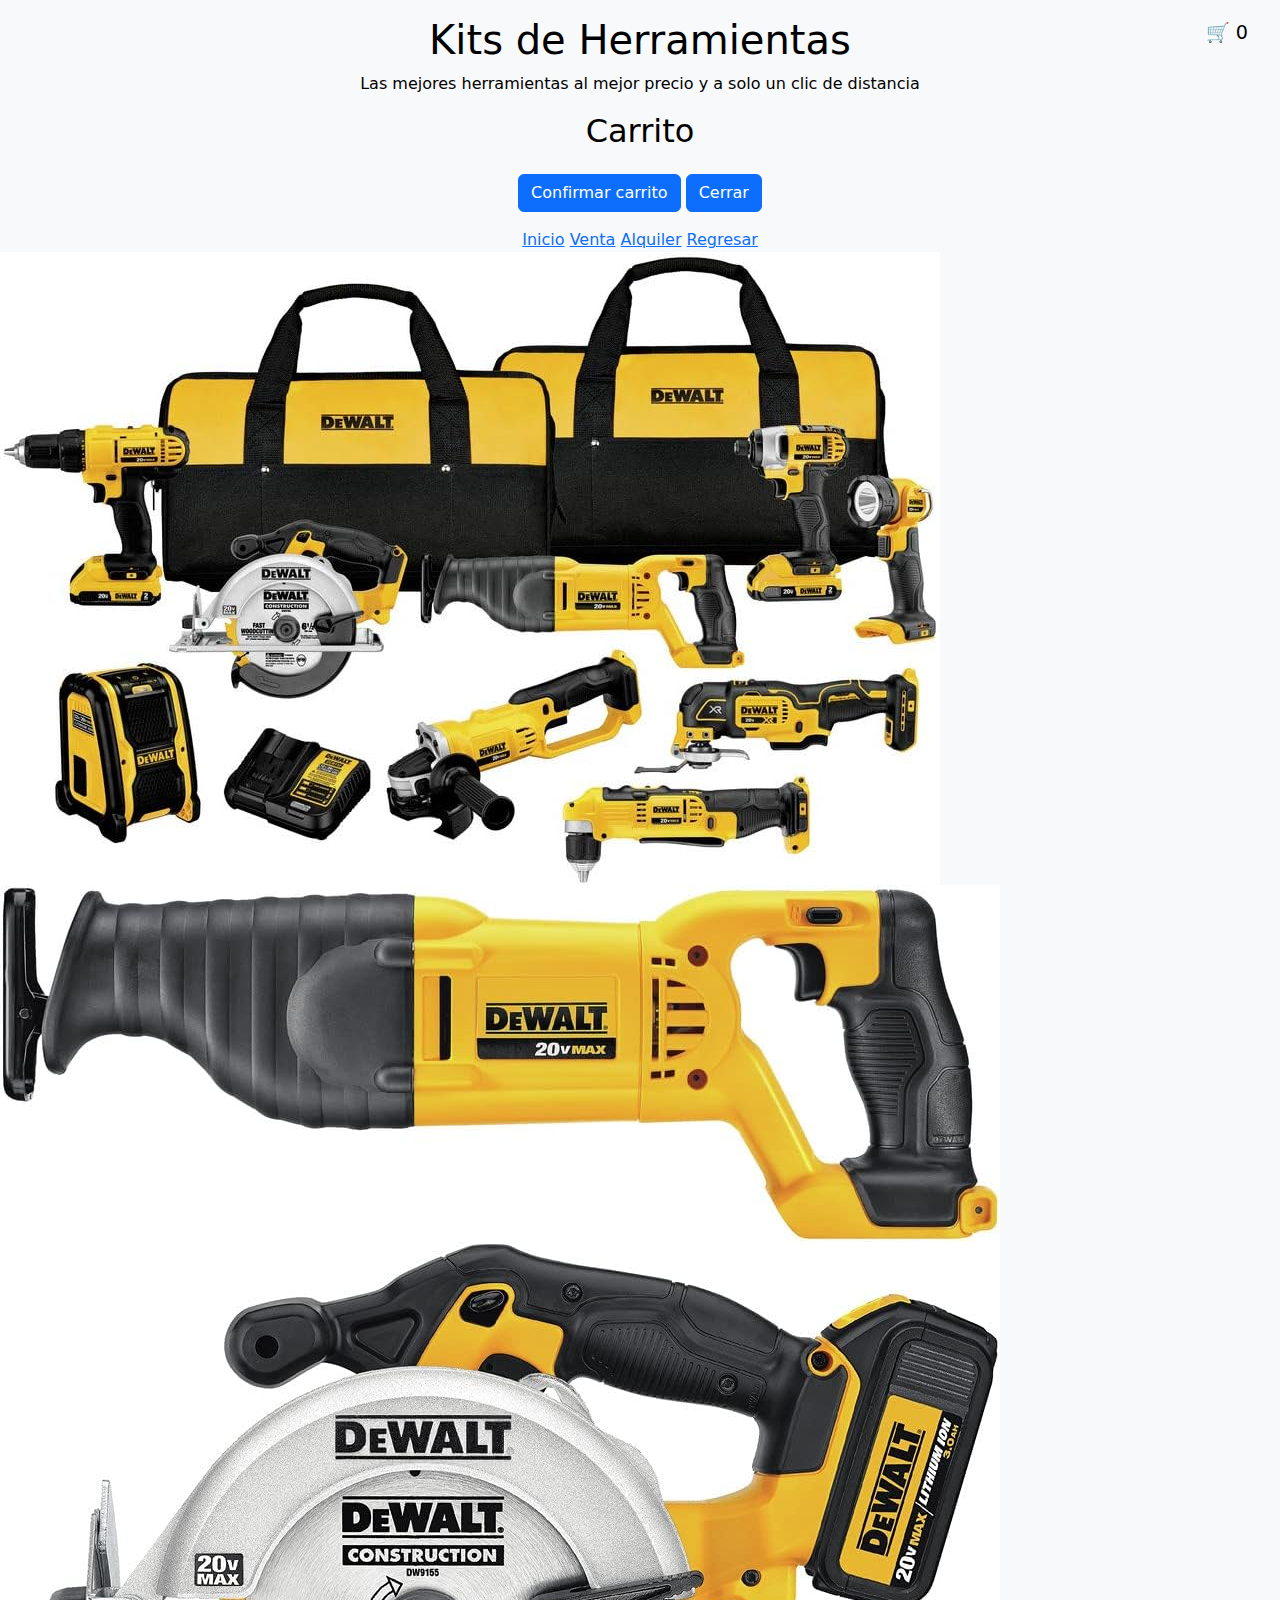
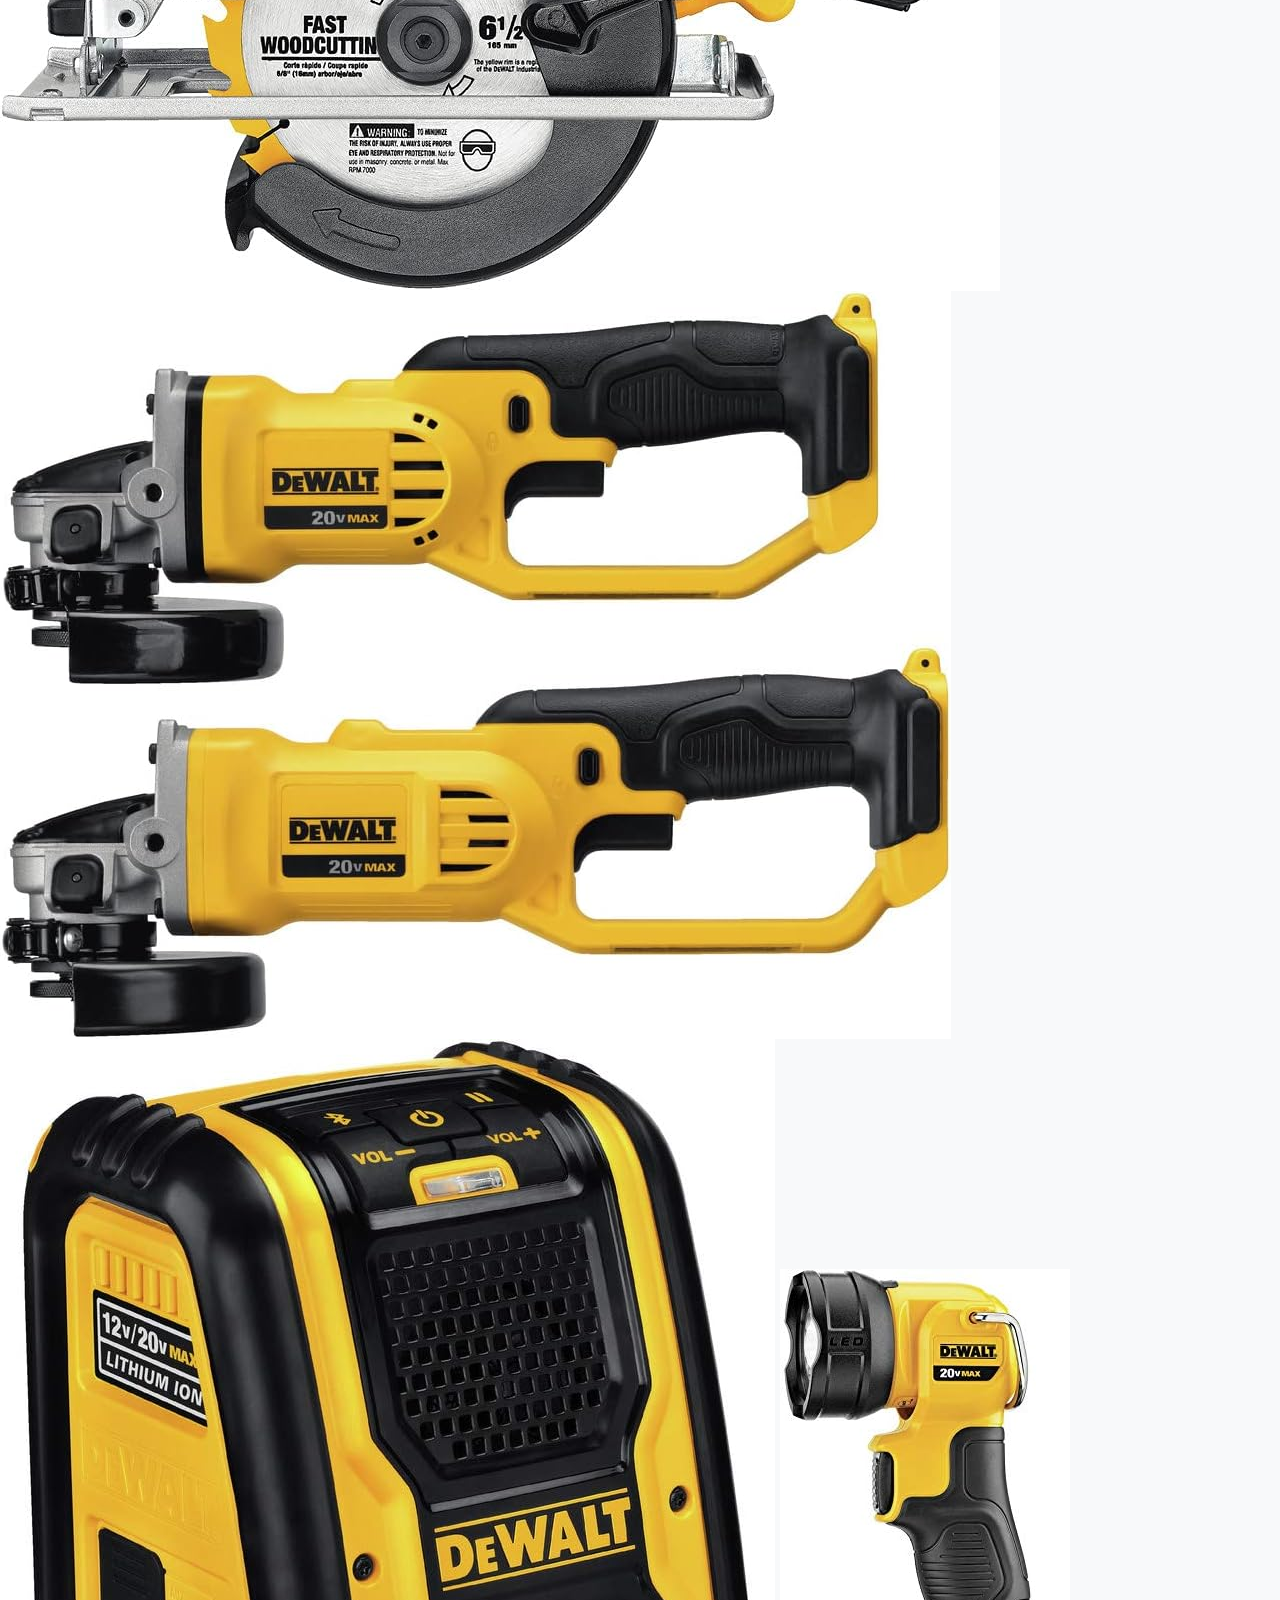
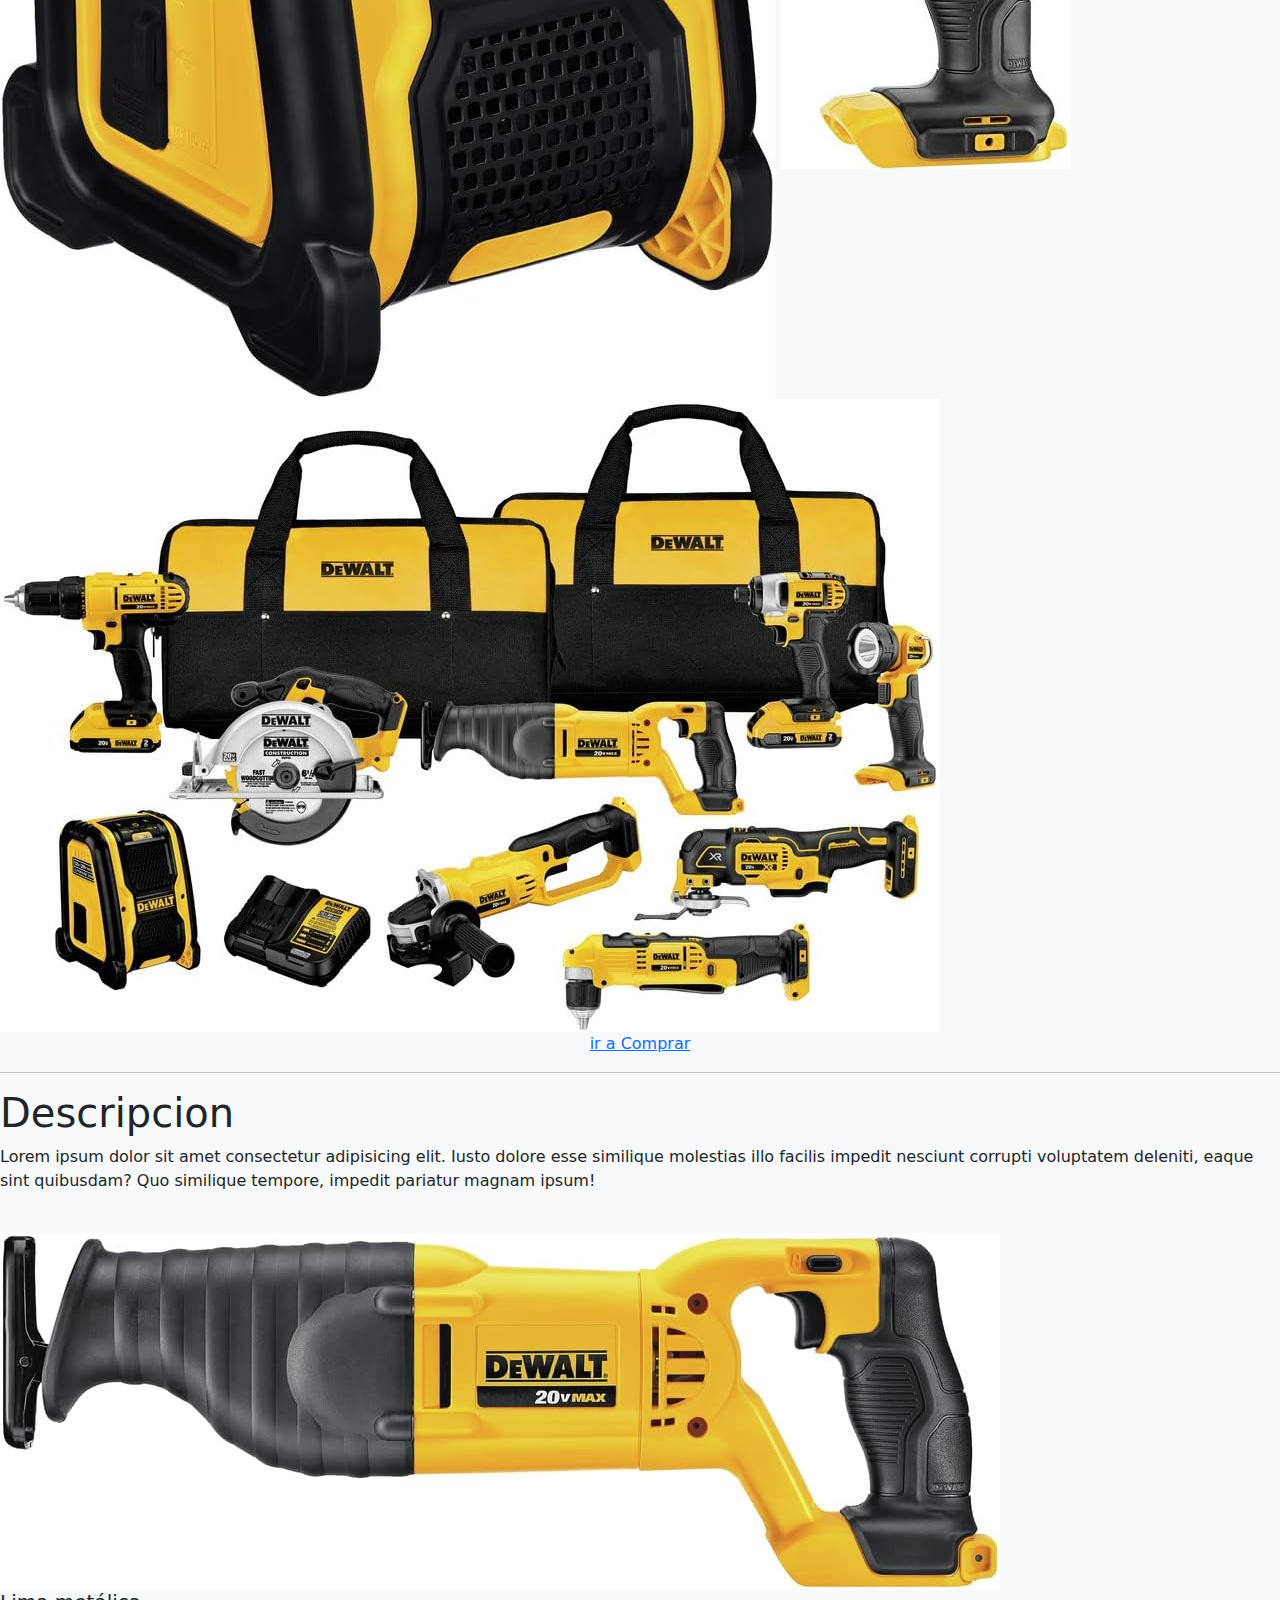
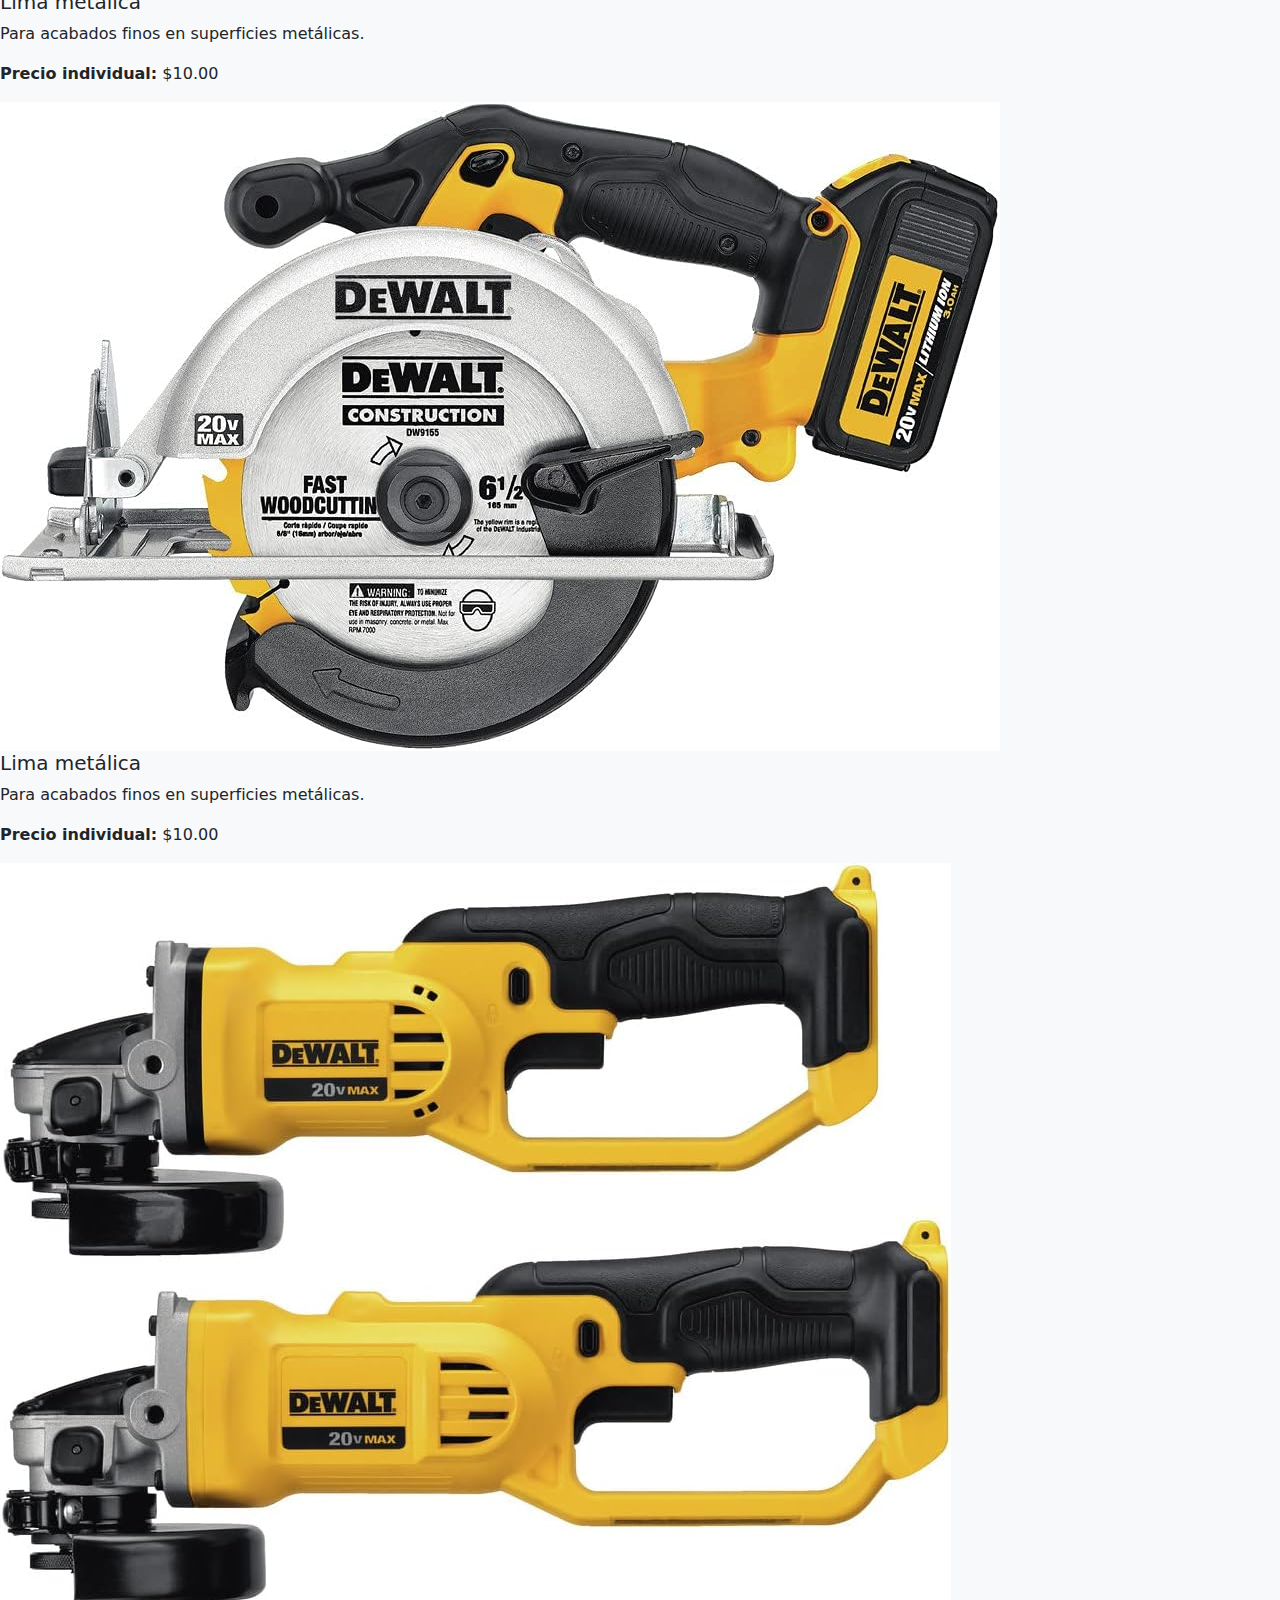
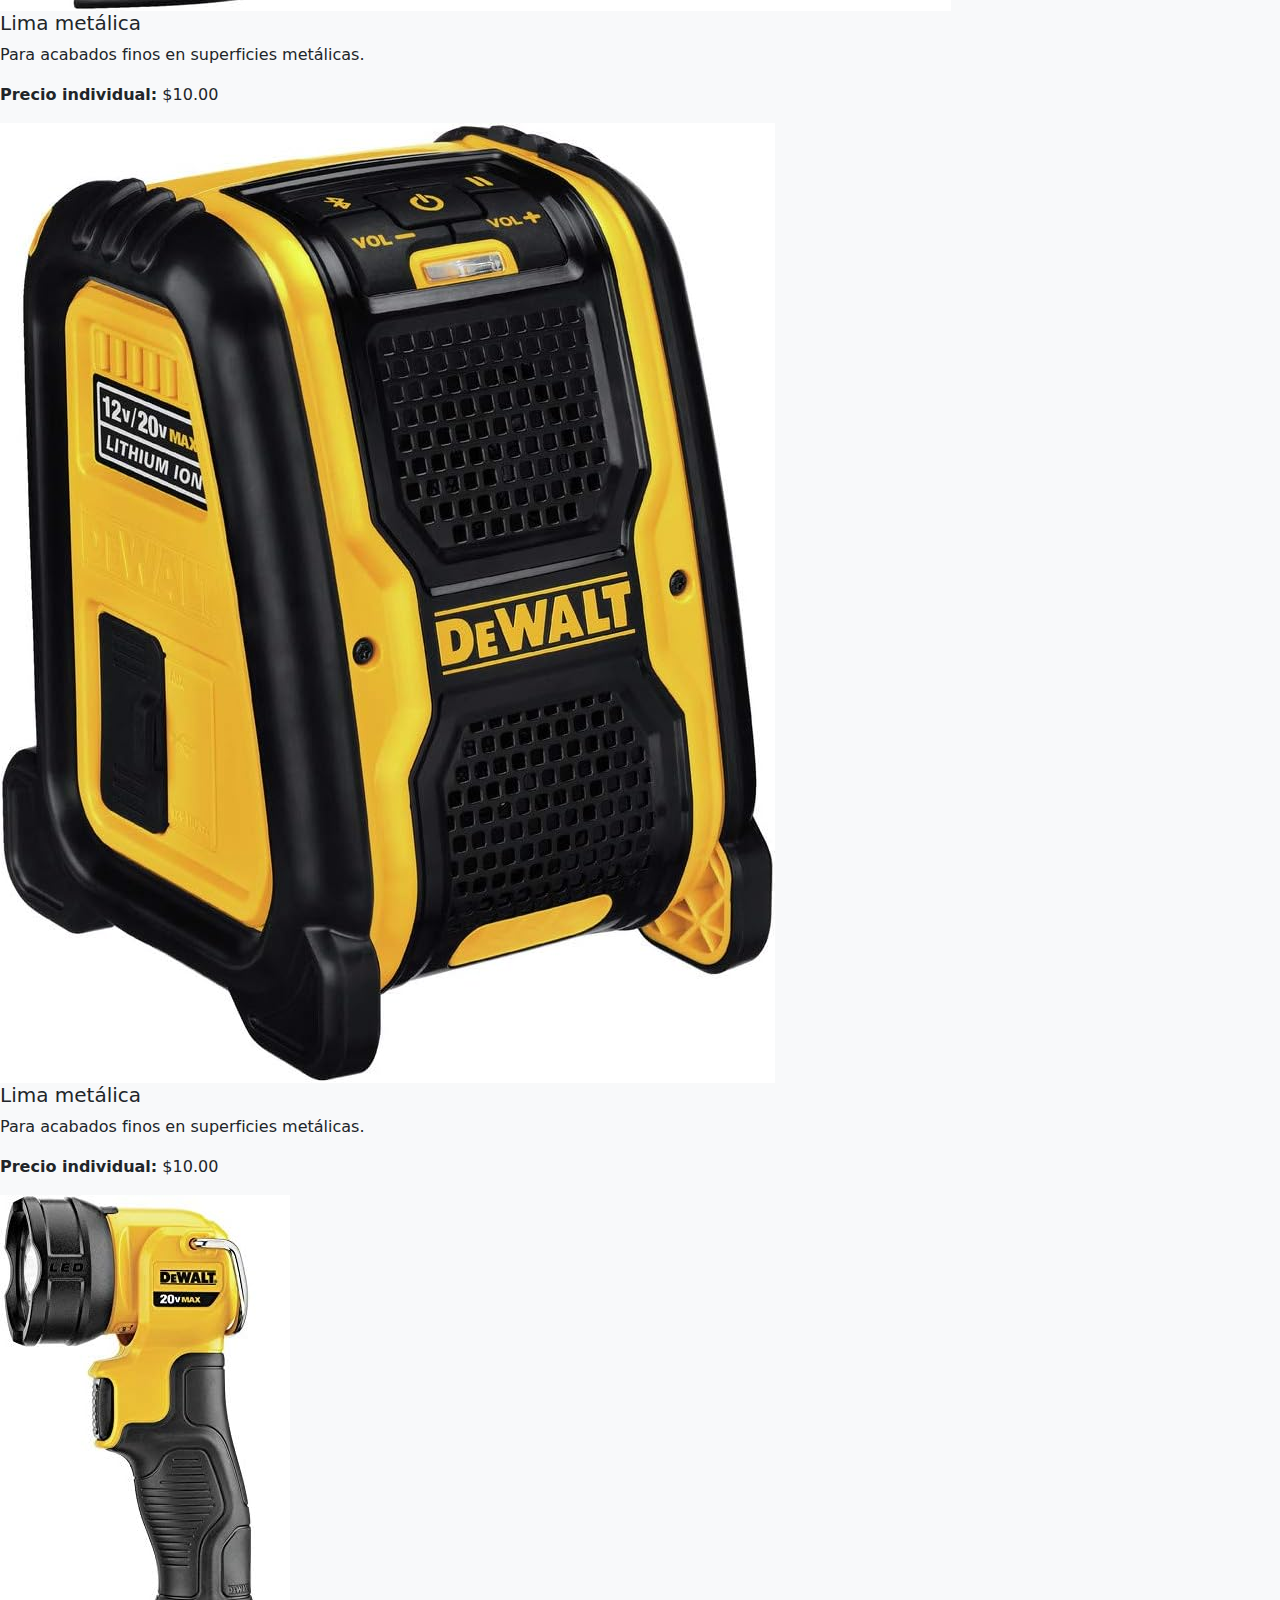
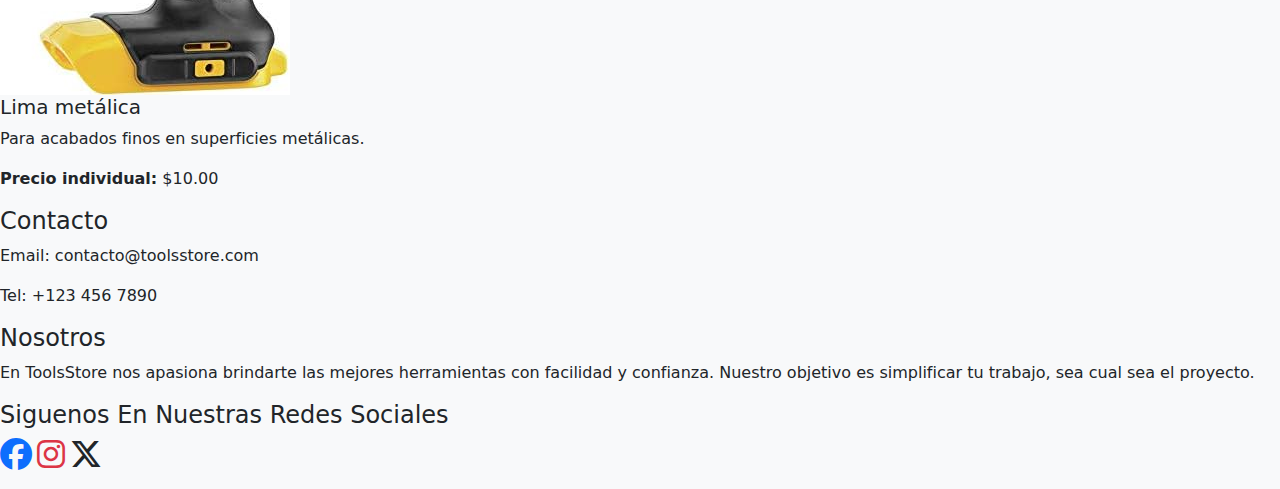
<file: front/kits_electrica.html>
<!DOCTYPE html>
<html lang="es">

<head>
  <meta charset="UTF-8">
  <meta name="viewport" content="width=device-width, initial-scale=1.0">
  <title>ToolsStore | Kit de Herramientas Electricas </title>
  <link href="https://cdn.jsdelivr.net/npm/bootstrap@5.3.3/dist/css/bootstrap.min.css" rel="stylesheet">
  <link rel="stylesheet" href="../front/estilos.css">
  <link rel="stylesheet" href="https://cdnjs.cloudflare.com/ajax/libs/font-awesome/6.5.0/css/all.min.css">
</head>

<body class="bg-light">
  <center>
    <header>
      <h1 class="text-center">Kits de Herramientas</h1>
      <p>Las mejores herramientas al mejor precio y a solo un clic de distancia</p>
      <div class="cart" onclick="toggleSidebar()">🛒 <span id="count">0</span></div>
      <!-- Sidebar del carrito -->
      <div id="cartSidebar" class="sidebar">
        <h2>Carrito</h2>
        <div id="cartItems"></div>
        <button onclick="enviarCarrito()" class="btn btn-primary mt-3">Confirmar carrito</button>
        <button onclick="toggleSidebar()" class="btn btn-primary mt-3">Cerrar</button>
      </div>
    </header>
    <div class="container-ha">
      <a href="index.html">Inicio</a>
      <a href="ventas.html">Venta</a>
      <a href="alquiler.html">Alquiler</a>
      <a href="kits.html">Regresar</a>
    </div>
  </center>

  <div class="kit-container">
    <div class="carrusel-vertical">
      <img src="../img/Kit_herramientas_electricas_1.jpg" alt="Vista previa 1"
        onclick="cambiarImagenPrincipal(this.src)">
      <img src="../img/Kit_herramientas_electricas_2.jpg" alt="Vista previa 2"
        onclick="cambiarImagenPrincipal(this.src)">
      <img src="../img/Kit_herramientas_electricas_3.jpg" alt="Vista previa 3"
        onclick="cambiarImagenPrincipal(this.src)">
      <img src="../img/Kit_herramientas_electricas_4.jpg" alt="Vista previa 4"
        onclick="cambiarImagenPrincipal(this.src)">
      <img src="../img/Kit_herramientas_electricas_5.jpg" alt="Vista previa 4"
        onclick="cambiarImagenPrincipal(this.src)">
      <img src="../img/Kit_herramientas_electricas_6.jpg" alt="Vista previa 4"
        onclick="cambiarImagenPrincipal(this.src)">
    </div>

    <!-- Imagen principal y botón -->
    <div class="imagen-principal">
      <img id="imagen-principal" src="../img/Kit_herramientas_electricas_1.jpg" alt="Kit Electrico"
        class="img-principal">
    </div>
  </div>
  <center>

    <a href="kits.html" class="btn-agregar">ir a Comprar</a>

  </center>
  <hr>
  <div class="tool-info h1">
    <h1>Descripcion</h1>
  </div>
  <div class="tool-info p ">
    <p>Lorem ipsum dolor sit amet consectetur adipisicing elit.
      Iusto dolore esse similique molestias illo facilis impedit
      nesciunt corrupti voluptatem deleniti, eaque sint quibusdam?
      Quo similique tempore, impedit pariatur magnam ipsum!</p><br>
  </div>

  <div class="tool-item">
    <img src="../img/Kit_herramientas_electricas_2.jpg" alt="Lima metálica">
    <div class="tool-info">
      <h5>Lima metálica</h5>
      <p>Para acabados finos en superficies metálicas.</p>
      <p><strong>Precio individual:</strong> $10.00</p>
    </div>
  </div>
  <div class="tool-item">
    <img src="../img/Kit_herramientas_electricas_3.jpg" alt="Lima metálica">
    <div class="tool-info">
      <h5>Lima metálica</h5>
      <p>Para acabados finos en superficies metálicas.</p>
      <p><strong>Precio individual:</strong> $10.00</p>
    </div>
  </div>
  <div class="tool-item">
    <img src="../img/Kit_herramientas_electricas_4.jpg" alt="Lima metálica">
    <div class="tool-info">
      <h5>Lima metálica</h5>
      <p>Para acabados finos en superficies metálicas.</p>
      <p><strong>Precio individual:</strong> $10.00</p>
    </div>
  </div>
  <div class="tool-item">
    <img src="../img/Kit_herramientas_electricas_5.jpg" alt="Lima metálica">
    <div class="tool-info">
      <h5>Lima metálica</h5>
      <p>Para acabados finos en superficies metálicas.</p>
      <p><strong>Precio individual:</strong> $10.00</p>
    </div>
  </div>
  <div class="tool-item">
    <img src="../img/Kit_herramientas_electricas_6.jpg" alt="Lima metálica">
    <div class="tool-info">
      <h5>Lima metálica</h5>
      <p>Para acabados finos en superficies metálicas.</p>
      <p><strong>Precio individual:</strong> $10.00</p>
    </div>
  </div>

  <footer class="footer">
    <div class="footer-section">
      <h4>Contacto</h4>
      <p>Email: contacto@toolsstore.com</p>
      <p>Tel: +123 456 7890</p>
    </div>

    <div class="footer-section">
      <h4>Nosotros</h4>
      <p>
        En ToolsStore nos apasiona brindarte las mejores herramientas con facilidad y confianza. Nuestro objetivo es
        simplificar tu trabajo, sea cual sea el proyecto.
      </p>
    </div>

    <div class="footer-section">
      <h4>Siguenos En Nuestras Redes Sociales</h4>
      <p>
        <a href="https://www.facebook.com/tu_usuario" target="_blank"><i
            class="fab fa-facebook fa-2x text-primary"></i></a>
        <a href="https://www.instagram.com/tu_usuario" target="_blank"><i
            class="fab fa-instagram fa-2x text-danger"></i></a>
        <a href="https://x.com/tu_usuario" target="_blank"><i class="fab fa-x-twitter fa-2x text-dark"></i></a>
      </p>
    </div>
  </footer>

  <script src="../back/pagina.js"></script>
</body>

</html>
</file>
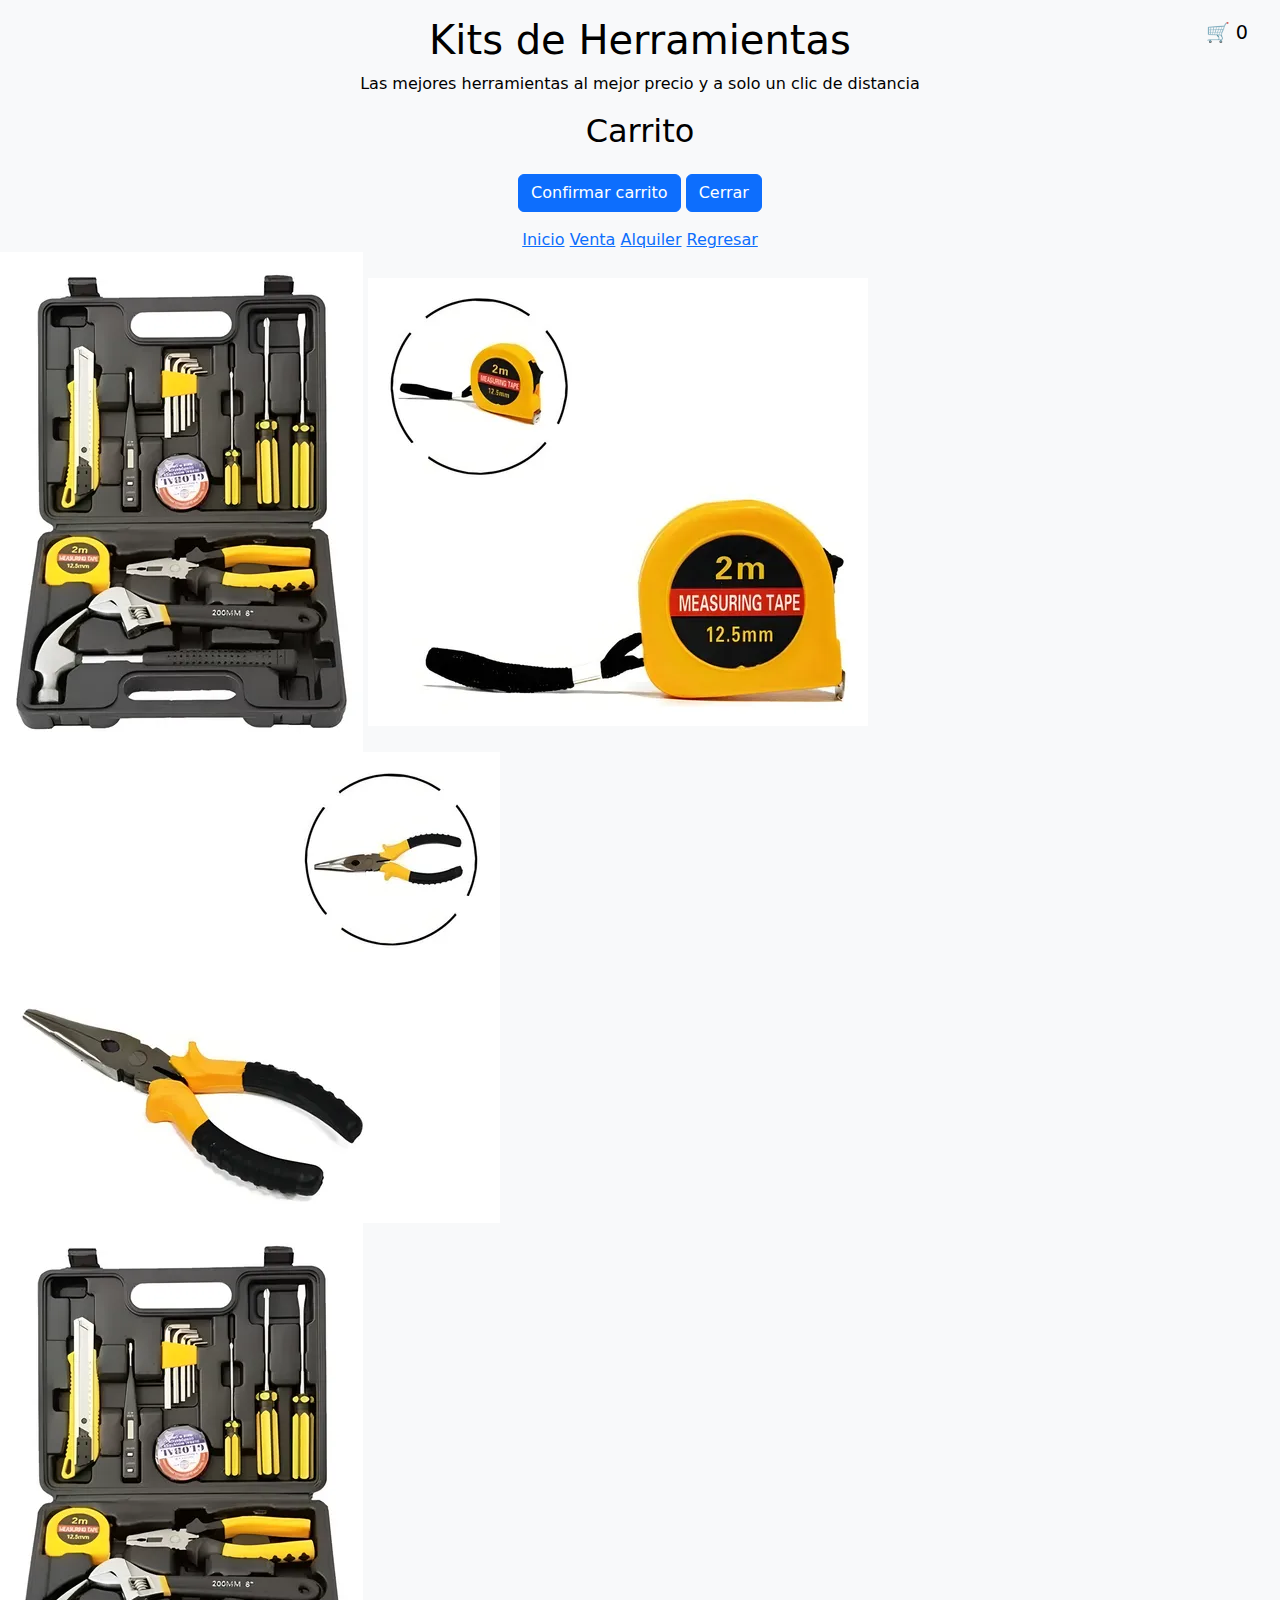
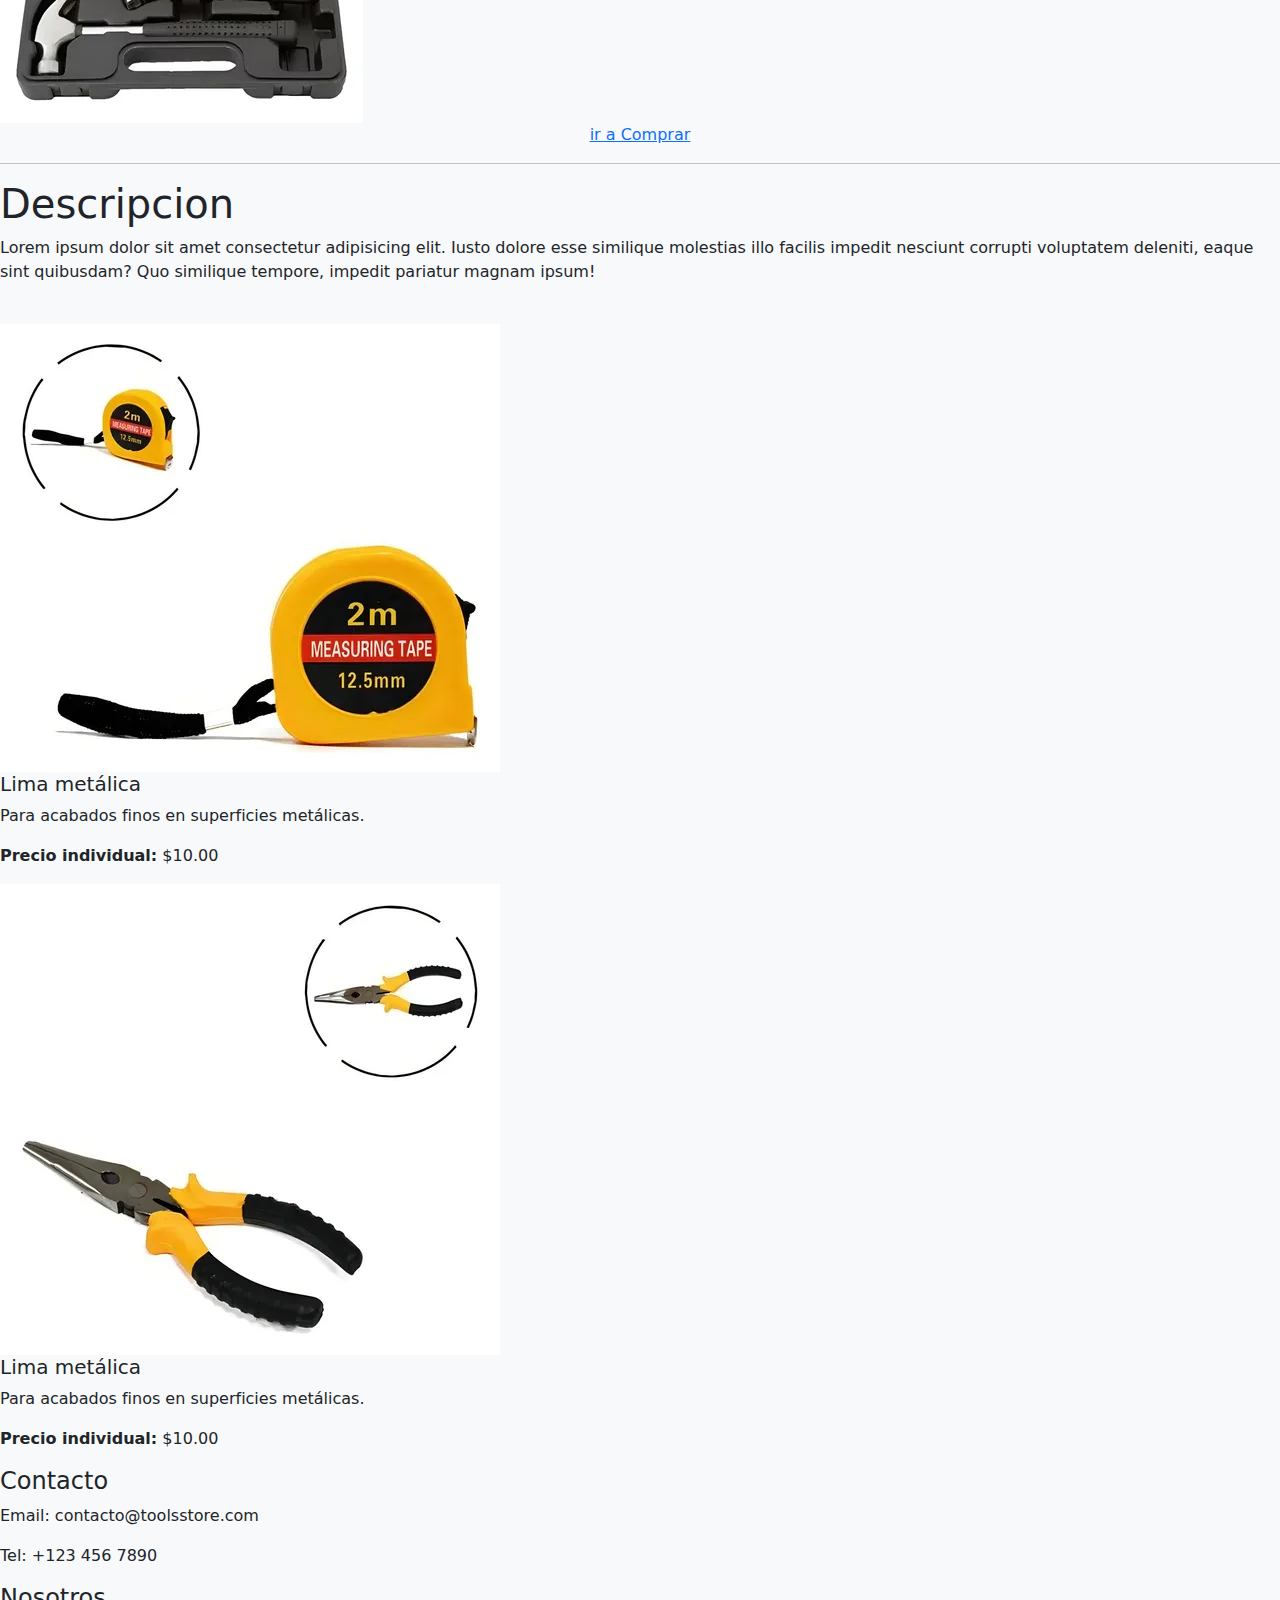
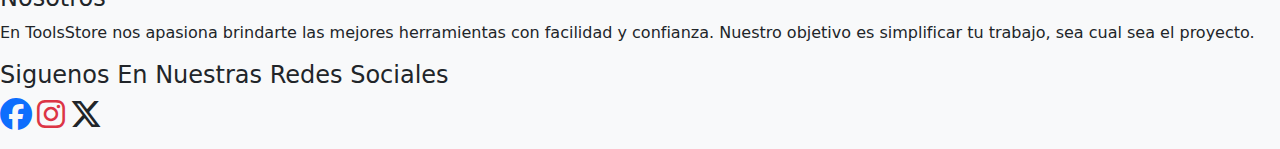
<file: front/kits_manual.html>
<!DOCTYPE html>
<html lang="es">

<head>
  <meta charset="UTF-8">
  <meta name="viewport" content="width=device-width, initial-scale=1.0">
  <title>ToolsStore | Kit de mano </title>
  <link href="https://cdn.jsdelivr.net/npm/bootstrap@5.3.3/dist/css/bootstrap.min.css" rel="stylesheet">
  <link rel="stylesheet" href="../front/estilos.css">
  <link rel="stylesheet" href="https://cdnjs.cloudflare.com/ajax/libs/font-awesome/6.5.0/css/all.min.css">
</head>

<body class="bg-light">
  <center>
    <header>
      <h1 class="text-center">Kits de Herramientas</h1>
      <p>Las mejores herramientas al mejor precio y a solo un clic de distancia</p>
      <div class="cart" onclick="toggleSidebar()">🛒 <span id="count">0</span></div>
      <!-- Sidebar del carrito -->
      <div id="cartSidebar" class="sidebar">
        <h2>Carrito</h2>
        <div id="cartItems"></div>
        <button onclick="enviarCarrito()" class="btn btn-primary mt-3">Confirmar carrito</button>
        <button onclick="toggleSidebar()" class="btn btn-primary mt-3">Cerrar</button>
      </div>
    </header>
    <div class="container-ha">
      <a href="index.html">Inicio</a>
      <a href="ventas.html">Venta</a>
      <a href="alquiler.html">Alquiler</a>
      <a href="kits.html">Regresar</a>
    </div>
  </center>

  <div class="kit-container">
    <div class="carrusel-vertical">
      <img src="../img/Kit_herramientas_de_mano_1.jpg" alt="Vista previa1" onclick="cambiarImagenPrincipal(this.src)">
      <img src="../img/Kit_herramientas_de_mano_2.jpg" alt="Vista previa1" onclick="cambiarImagenPrincipal(this.src)">
      <img src="../img/Kit_herramientas_de_mano_3.jpg" alt="Vista previa1" onclick="cambiarImagenPrincipal(this.src)">
    </div>

    <div class="imagen-principal">
      <img id="imagen-principal" src="../img/Kit_herramientas_de_mano_1.jpg" alt="Kit manual" class="img-principal">
    </div>
  </div>
  <center>

    <a href="kits.html" class="btn-agregar">ir a Comprar</a>

  </center>
  <hr>
  <div class="tool-info h1">
    <h1>Descripcion</h1>
  </div>
  <div class="tool-info p ">
    <p>Lorem ipsum dolor sit amet consectetur adipisicing elit.
      Iusto dolore esse similique molestias illo facilis impedit
      nesciunt corrupti voluptatem deleniti, eaque sint quibusdam?
      Quo similique tempore, impedit pariatur magnam ipsum!</p><br>
  </div>

  <div class="tool-item">
    <img src="../img/Kit_herramientas_de_mano_2.jpg" alt="Lima metálica">
    <div class="tool-info">
      <h5>Lima metálica</h5>
      <p>Para acabados finos en superficies metálicas.</p>
      <p><strong>Precio individual:</strong> $10.00</p>
    </div>
  </div>
  <div class="tool-item">
    <img src="../img/Kit_herramientas_de_mano_3.jpg" alt="Lima metálica">
    <div class="tool-info">
      <h5>Lima metálica</h5>
      <p>Para acabados finos en superficies metálicas.</p>
      <p><strong>Precio individual:</strong> $10.00</p>
    </div>
  </div>


  <footer class="footer">
    <div class="footer-section">
      <h4>Contacto</h4>
      <p>Email: contacto@toolsstore.com</p>
      <p>Tel: +123 456 7890</p>
    </div>

    <div class="footer-section">
      <h4>Nosotros</h4>
      <p>
        En ToolsStore nos apasiona brindarte las mejores herramientas con facilidad y confianza. Nuestro objetivo es
        simplificar tu trabajo, sea cual sea el proyecto.
      </p>
    </div>

    <div class="footer-section">
      <h4>Siguenos En Nuestras Redes Sociales</h4>
      <p>
        <a href="https://www.facebook.com/tu_usuario" target="_blank"><i
            class="fab fa-facebook fa-2x text-primary"></i></a>
        <a href="https://www.instagram.com/tu_usuario" target="_blank"><i
            class="fab fa-instagram fa-2x text-danger"></i></a>
        <a href="https://x.com/tu_usuario" target="_blank"><i class="fab fa-x-twitter fa-2x text-dark"></i></a>
      </p>
    </div>
  </footer>

  <script src="../back/pagina.js"></script>
</body>

</html>
</file>
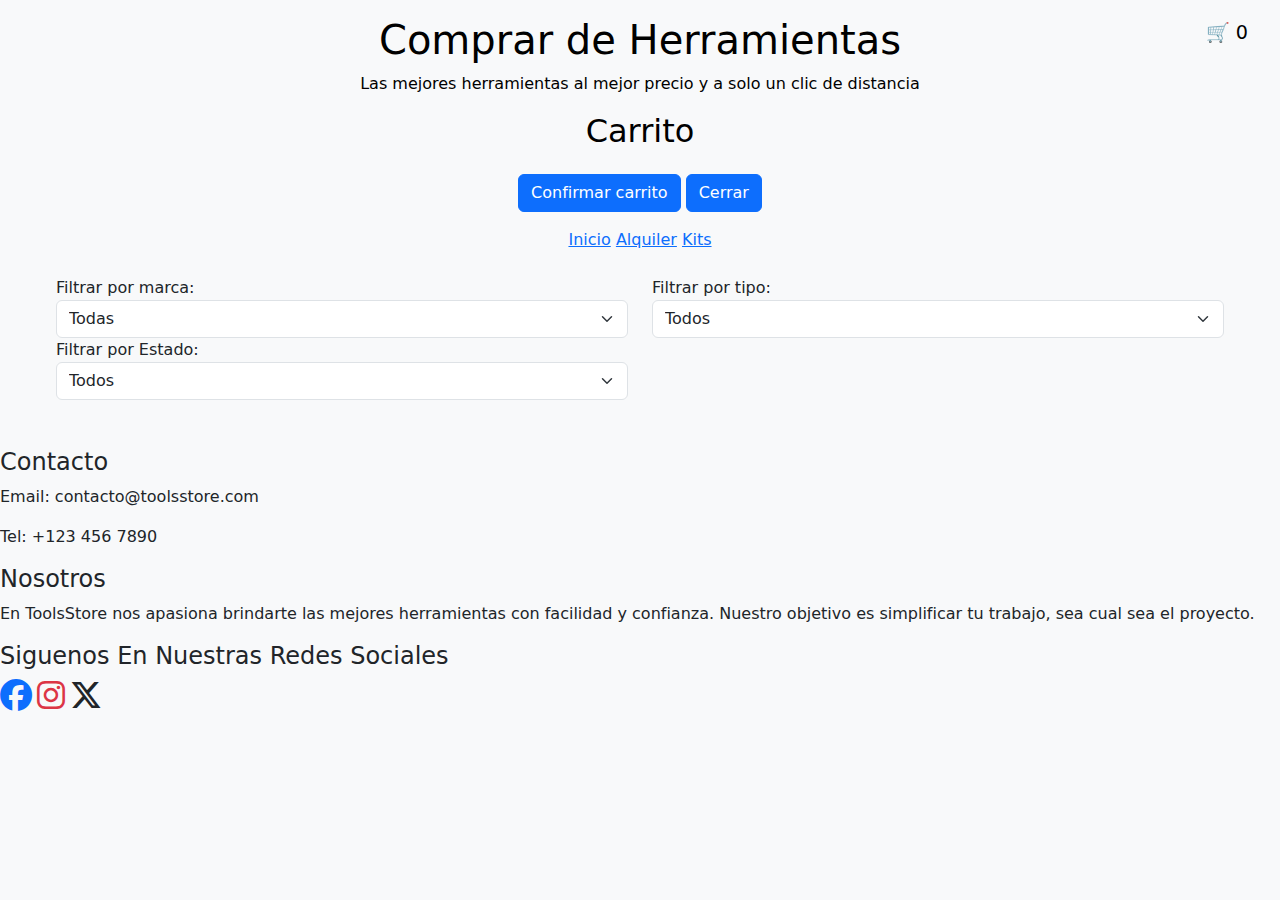
<file: front/ventas.html>
<!DOCTYPE html>
<html lang="es">

<head>
  <meta charset="UTF-8">
  <meta name="viewport" content="width=device-width, initial-scale=1.0">
  <title>ToolsStore | Alquiler</title>
  <link href="https://cdn.jsdelivr.net/npm/bootstrap@5.3.3/dist/css/bootstrap.min.css" rel="stylesheet">
  <link rel="stylesheet" href="../front/estilos.css">
  <link rel="stylesheet" href="https://cdnjs.cloudflare.com/ajax/libs/font-awesome/6.5.0/css/all.min.css">
</head>

<body class="bg-light">
  <center>
    <header>
      <h1 class="text-center">Comprar de Herramientas</h1>
      <p>Las mejores herramientas al mejor precio y a solo un clic de distancia</p>
      <div class="cart" onclick="toggleSidebar()">🛒 <span id="count">0</span></div>
      <!-- Sidebar del carrito -->
      <div id="cartSidebar" class="sidebar">
        <h2>Carrito</h2>
        <div id="cartItems"></div>
        <button onclick="enviarCarrito()" class="btn btn-primary mt-3">Confirmar carrito</button>
        <button onclick="toggleSidebar()" class="btn btn-primary mt-3">Cerrar</button>
      </div>
    </header>
    <div class="container-ha">
      <a href="index.html">Inicio</a>
      <a href="alquiler.html">Alquiler</a>
      <a href="kits.html">Kits</a>
    </div>
  </center>

  <div class="container my-4">
    <!-- Filtros -->
    <div class="row mb-4">
      <div class="col-md-6">
        <label>Filtrar por marca:</label>
        <select id="brandFilter" class="form-select">
          <option value="all">Todas</option>
          <option value="cat">CAT</option>
          <option value="dewalt">DeWalt</option>
          <option value="stanley">Stanley</option>
        </select>
      </div>
      <div class="col-md-6">
        <label>Filtrar por tipo:</label>
        <select id="typeFilter" class="form-select">
          <option value="all">Todos</option>
          <option value="corte">Corte</option>
          <option value="manual">Manual</option>
          <option value="electrica">Eléctrica</option>
          <option value="medicion">Medición</option>
        </select>
      </div>
      <div class="col-md-6">
        <label>Filtrar por Estado:</label>
        <select id="stateFilter" class="form-select">
          <option value="all">Todos</option>
          <option value="usado">Usado</option>
          <option value="nuevo">Nuevo</option>
        </select>
      </div>
    </div>

    <!-- Catálogo -->
    <!-- Agrega aquí los ítems cambiando la clase según marca y tipo -->

    <div class="row" id="toolContainer">

      <div class="col-md-4 mb-3 tool-card cat corte nuevo">
        <div class="card">
          <img src="../img/cat_1_corte_El cúter de seguridad.jpg" class="card-img-top">
          <!--ítem 1-->
          <div class="card-body">
            <h5 class="card-title">cúter de seguridad marca CAT</h5>
            <p class="card-text">Tipo: corte<br>Marca: CAT<br>Precio: $
              80.378</p>
            <button class="btn-agregar" onclick="addCarrito(this)({nombre: 'Cuter de seguridad', valor: 
80.378})">Comprar</button>
          </div>
        </div>
      </div>

      <div class="col-md-4 mb-3 tool-card dewalt corte usado">
        <div class="card">
          <img src="../img/dewalt_1_corte_amoladora angular.jpg" class="card-img-top">
          <div class="card-body">
            <h5 class="card-title">Amoladora angular Dewalt</h5>
            <p class="card-text">Tipo: Corte<br>Marca: Dewalt<br>Precio: $1.000000</p>
            <button class="btn-agregar"
              onclick="addCarrito(this)({nombre: 'Amoladora Angular Dewalt', valor: 1.000000})">Comprar</button>
            <!--ítem 2-->
          </div>
        </div>
      </div>


      <div class="col-md-4 mb-3 tool-card stanley electrica nuevo">
        <div class="card">
          <img src="../img/stanley_1_electrico_ amoladora de banco.jpg" class="card-img-top">
          <!--ítem 3-->
          <div class="card-body">
            <h5 class="card-title">esmeril de banco Stanley</h5>
            <p class="card-text">Tipo: electrica<br>Marca: stanley<br>Precio: $350.000</p>
            <button class="btn-agregar"
              onclick="addCarrito(this)({nombre: 'Esmeril De Banco', valor: 350.000})">Comprar</button>
          </div>
        </div>
      </div>

      <div class="col-md-4 mb-3 tool-card cat electrica nuevo">
        <div class="card">
          <img src="../img/cat_1_electrico_ taladro atornillador percutor.jpg" class="card-img-top">
          <!--ítem 4-->
          <div class="card-body">
            <h5 class="card-title">taladro atornillador percutor inalámbrico Cat</h5>
            <p class="card-text">Tipo: electrica<br>Marca: cat<br>Precio: $ 1.700.000</p>
            <button class="btn-agregar"
              onclick="addCarrito(this)({nombre:'taladro atornillador', valor: 1.700000})">Comprarr</a>
          </div>
        </div>
      </div>


      <div class="col-md-4 mb-3 tool-card stanley medicion usado">
        <div class="card">
          <img src="../img/stanley_1_medición_cinta métrica.jpg" class="card-img-top">
          <!--ítem 5-->
          <div class="card-body">
            <h5 class="card-title">cinta métrica Stanley</h5>
            <p class="card-text">Tipo: medicion<br>Marca: stanley<br>Precio: $33.000</p>
            <button class="btn-agregar" onclick="addCarrito(this)({nombre:'cinta métrica', valor: 33.000})">Comprar</a>
          </div>
        </div>
      </div>

      <div class="col-md-4 mb-3 tool-card dewalt medicion usado">
        <div class="card">
          <img src="../img/dewalt_1_medición_sierra de calar.jpg" class="card-img-top">
          <!--ítem 6-->
          <div class="card-body">
            <h5 class="card-title"> sierra de calar DeWalt </h5>
            <p class="card-text">Tipo: medicion<br>Marca: dewalt<br>Precio: $500.000</p>
            <button class="btn-agregar"
              onclick="addCarrito(this)({nombre:'sierra de calar', valor: 500.000})">Comprar</a>
          </div>
        </div>
      </div>

      <div class="col-md-4 mb-3 tool-card cat manual usado">
        <div class="card">
          <img src="../img/cat_1_manual_lijadora orbital.jpg" class="card-img-top">
          <!--ítem 7-->
          <div class="card-body">
            <h5 class="card-title"> lijadora orbital de la marca CAT </h5>
            <p class="card-text">Tipo: manual<br>Marca: cat<br>Precio: $420.000</p>
            <button class="btn-agregar"
              onclick="addCarrito(this)({nombre:'lijadora orbital', valor: 420.000})">Comprar</a>
          </div>
        </div>
      </div>

      <div class="col-md-4 mb-3 tool-card cat manual usado">
        <div class="card">
          <img src="../img/cat_2_manual_Linterna Artic 20v  Lumen.jpg" class="card-img-top">
          <!--ítem 8-->
          <div class="card-body">
            <h5 class="card-title"> una linterna CAT </h5>
            <p class="card-text">Tipo: manual<br>Marca: cat<br>Precio: $86.000<caption></caption>
            </p>
            <button class="btn-agregar" onclick="addCarrito(this)({nombre:'linterna CAT', valor: 86.000})">Comprar</a>
          </div>
        </div>
      </div>

      <div class="col-md-4 mb-3 tool-card cat manual nuevo">
        <div class="card">
          <img src="../img/cat_3_manual_pulidora-lijadora.jpg" class="card-img-top">
          <!--ítem 9-->
          <div class="card-body">
            <h5 class="card-title"> Pulidora profesional </h5>
            <p class="card-text">Tipo: manual<br>Marca: cat<br>Precio: $235.000</p>
            <button class="btn-agregar"
              onclick="addCarrito(this)({nombre:'Pulidora profesional', valor: 235.000})">Comprar</a>
          </div>
        </div>
      </div>

      <div class="col-md-4 mb-3 tool-card cat corte usado">
        <div class="card">
          <img src="../img/cat_2_corte_multiherramienta.jpg" class="card-img-top">
          <!--ítem 10-->
          <div class="card-body">
            <h5 class="card-title"> juego de multiherramientas Cat </h5>
            <p class="card-text">Tipo: corte<br>Marca: cat <br>Precio: $50.000</p>
            <button class="btn-agregar"
              onclick="addCarrito(this)({nombre:'juego de multiherramientas', valor: 50.000})">Comprar</a>
          </div>
        </div>
      </div>

      <div class="col-md-4 mb-3 tool-card cat corte nuevo">
        <div class="card">
          <img src="../img/cat_3_corte_sierra recíproca.jpg" class="card-img-top">
          <!--ítem 11-->
          <div class="card-body">
            <h5 class="card-title"> sierra recíproca CAT </h5>
            <p class="card-text">Tipo: corte<br>Marca: cat <br>Precio: $652.000</p>
            <button class="btn-agregar"
              onclick="addCarrito(this)({nombre:'Sierra reciproca', valor: 652.000})">Comprar</a>
          </div>
        </div>
      </div>

      <div class="col-md-4 mb-3 tool-card cat electrica nuevo">
        <div class="card">
          <img src="../img/cat_2_electrico_sierra caladora inalámbrica.jpg" class="card-img-top">
          <!--ítem 12-->
          <div class="card-body">
            <h5 class="card-title"> sierra caladora inalámbrica Cat </h5>
            <p class="card-text">Tipo: electrica<br>Marca: cat <br>Precio: $ 161.000</p>
            <button class="btn-agregar"
              onclick="addCarrito(this)({nombre:'Sierra caladora inalambrica', valor: 161.000})">Comprar</a>
          </div>
        </div>
      </div>

      <div class="col-md-4 mb-3 tool-card cat electrica nuevo">
        <div class="card">
          <img src="../img/cat_3_electrico_rotomartillo.jpg" class="card-img-top">
          <!--ítem 13-->
          <div class="card-body">
            <h5 class="card-title"> Rotomartillo Cat </h5>
            <p class="card-text">Tipo: electrica<br>Marca: cat <br>Precio: $835.000</p>
            <button class="btn-agregar" onclick="addCarrito(this)({nombre:'Rotomartillo', valor: 835.000})">Comprar</a>
          </div>
        </div>
      </div>

      <div class="col-md-4 mb-3 tool-card dewalt manual usado">
        <div class="card">
          <img src="../img/dewalt_1_manual_taladro percutor.jpg" class="card-img-top">
          <!--ítem 14-->
          <div class="card-body">
            <h5 class="card-title"> Taladro 1/2 Percutor Dewalt </h5>
            <p class="card-text">Tipo: manual<br>Marca: dewalt <br>Precio: $ 384.000</p>
            <button class="btn-agregar"
              onclick="addCarrito(this)({nombre:'Taladro !/2 Percutor', valor: 384.000})">Comprar</a>
          </div>
        </div>
      </div>

      <div class="col-md-4 mb-3 tool-card dewalt manual usado">
        <div class="card">
          <img src="../img/dewalt_2_manual_taladro perforador.jpg" class="card-img-top">
          <!--ítem 15-->
          <div class="card-body">
            <h5 class="card-title">Taladro perforador Dewalt </h5>
            <p class="card-text">Tipo: manual<br>Marca: dewalt <br>Precio: $ 1.000.000</p>
            <button class="btn-agregar"
              onclick="addCarrito(this)({nombre:'Taladro perforador', valor: 1.000000})">Comprar</a>
          </div>
        </div>
      </div>

      <div class="col-md-4 mb-3 tool-card dewalt manual nuevo">
        <div class="card">
          <img src="../img/dewalt_3_manual_tijeras de jardineria.jpg" class="card-img-top">
          <!--ítem 16-->
          <div class="card-body">
            <h5 class="card-title">Tijeras de jardineria Dewalt </h5>
            <p class="card-text">Tipo: manual<br>Marca: dewalt <br>Precio: $ 435.000</p>
            <button class="btn-agregar"
              onclick="addCarrito(this)({nombre:'Tijeras de jardineria Dewalt', valor: 535.000})">Comprar</a>
          </div>
        </div>
      </div>

      <div class="col-md-4 mb-3 tool-card dewalt corte usado">
        <div class="card">
          <img src="../img/dewalt_2_corte_taladro atornillador.jpg" class="card-img-top">
          <!--ítem 17-->
          <div class="card-body">
            <h5 class="card-title"> taladro atornillador inalámbrico DeWalt </h5>
            <p class="card-text">Tipo: corte<br>Marca: dewalt <br>Precio: $ 777.000</p>
            <button class="btn-agregar"
              onclick="addCarrito(this)({nombre:'Taladro atornillador inalambrico', valor: 777.000})">Comprar</a>
          </div>
        </div>
      </div>

      <div class="col-md-4 mb-3 tool-card dewalt corte nuevo">
        <div class="card">
          <img src="../img/dewalt_3_corte_podadora eléctrica.jpg" class="card-img-top">
          <!--ítem 18-->
          <div class="card-body">
            <h5 class="card-title"> podadora eléctrica DeWalt de 18V XR </h5>
            <p class="card-text">Tipo: corte<br>Marca: dewalt <br>Precio: $ 2.300.000</p>
            <button class="btn-agregar"
              onclick="addCarrito(this)({nombre:'podadora electrica', valor: 2.300000})">Comprar</a>
          </div>
        </div>
      </div>

      <div class="col-md-4 mb-3 tool-card dewalt medicion usado">
        <div class="card">
          <img src="../img/dewalt_2_medición_tronzadora de metales.jpg" class="card-img-top">
          <!--ítem 19-->
          <div class="card-body">
            <h5 class="card-title"> rotomartillo Dewalt D25133K-B3 </h5>
            <p class="card-text">Tipo: medicion<br>Marca: dewalt <br>Precio: $ 900.000</p>
            <button class="btn-agregar"
              onclick="addCarrito(this)({nombre:'Rotomartillo D25133k-B3', valor: 900.000})">Comprar</a>
          </div>
        </div>
      </div>

      <div class="col-md-4 mb-3 tool-card dewalt medicion nuevo">
        <div class="card">
          <img src="../img/dewalt_3_medición_Medidor Láser.jpg" class="card-img-top">
          <!--ítem 20-->
          <div class="card-body">
            <h5 class="card-title"> Cinta metrica laser DeWalt</h5>
            <p class="card-text">Tipo: medicion<br>Marca: dewalt <br>Precio: $80.000</p>
            <button class="btn-agregar"
              onclick="addCarrito(this)({nombre:'Cinta metrica laser', valor: 80.000})">Comprar</a>
          </div>
        </div>
      </div>

      <div class="col-md-4 mb-3 tool-card stanley manual nuevo">
        <div class="card">
          <img src="../img/stanley_1_manual_fresadora.jpg" class="card-img-top">
          <!--ítem 23-->
          <div class="card-body">
            <h5 class="card-title"> fresadora Stanley </h5>
            <p class="card-text">Tipo: manual<br>Marca: stanley <br>Precio: $455.000</p>
            <button class="btn-agregar"
              onclick="addCarrito(this)({nombre:'multiherramienta oscilante', valor: 455.000})">Comprar</a>
          </div>
        </div>
      </div>

      <div class="col-md-4 mb-3 tool-card stanley manual usado">
        <div class="card">
          <img src="../img/stanley_3_manual_sierra circular inalámbrica.jpg" class="card-img-top">
          <!--ítem 25-->
          <div class="card-body">
            <h5 class="card-title"> Multiherramienta oscilante stanley </h5>
            <p class="card-text">Tipo: manual<br>Marca: stanley <br>Precio: $505.000</p>
            <button class="btn-agregar"
              onclick="addCarrito(this)({nombre:'multiherramienta oscilante', valor: 505.000})">Comprar</a>
          </div>
        </div>
      </div>

      <div class="col-md-4 mb-3 tool-card stanley electrica nuevo">
        <div class="card">
          <img src="../img/stanley_2_electrico_taladro inalámbrico.jpg" class="card-img-top">
          <!--ítem 26-->
          <div class="card-body">
            <h5 class="card-title"> una fresadora Stanley SRR1200 </h5>
            <p class="card-text">Tipo: electrica<br>Marca: stanley <br>Precio: $750.000</p>
            <button class="btn-agregar"
              onclick="addCarrito(this)({nombre:' fresadora Stanley', valor: 750.000})">Comprar</a>
          </div>
        </div>
      </div>

      <div class="col-md-4 mb-3 tool-card stanley electrica nuevo">
        <div class="card">
          <img src="../img/stanley_3_electrico.jpg" class="card-img-top">
          <!--ítem 27-->
          <div class="card-body">
            <h5 class="card-title"> sierra de corte Stanley 18V Sfmce200B-Xj </h5>
            <p class="card-text">Tipo: electrica<br>Marca: stanley<br>Precio: $246.000</p>
            <button class="btn-agregar"
              onclick="addCarrito(this)({nombre:'sierra de corte', valor: 246.000})">Comprar</a>
          </div>
        </div>
      </div>

      <div class="col-md-4 mb-3 tool-card stanley manual usado">
        <div class="card">
          <img src="../img/stanley_2_manual_Dynagrip de 1 pulgada (25 mm).jpg" class="card-img-top">
          <div class="card-body">
            <h5 class="card-title">Dynagrip de 1 pulgada (25 mm) Stanley </h5>
            <p class="card-text">Tipo: manual<br>Marca: stanley <br>Precio: $30.000</p>
            <button class="btn-agregar"
              onclick="addCarrito(this)({nombre:' fresadora Stanley', valor: 30.000})">Comprar</a>
          </div>
        </div>
      </div>
    </div>
  </div>

  <footer class="footer">
    <div class="footer-section">
      <h4>Contacto</h4>
      <p>Email: contacto@toolsstore.com</p>
      <p>Tel: +123 456 7890</p>
    </div>

    <div class="footer-section">
      <h4>Nosotros</h4>
      <p>
        En ToolsStore nos apasiona brindarte las mejores herramientas con facilidad y confianza. Nuestro objetivo es
        simplificar tu trabajo, sea cual sea el proyecto.
      </p>
    </div>

    <div class="footer-section">
      <h4>Siguenos En Nuestras Redes Sociales</h4>
      <p>
        <a href="https://www.facebook.com/tu_usuario" target="_blank"><i
            class="fab fa-facebook fa-2x text-primary"></i></a>
        <a href="https://www.instagram.com/tu_usuario" target="_blank"><i
            class="fab fa-instagram fa-2x text-danger"></i></a>
        <a href="https://x.com/tu_usuario" target="_blank"><i class="fab fa-x-twitter fa-2x text-dark"></i></a>
      </p>
    </div>
  </footer>

  <script src="..//back/pagina.js"></script>
</body>

</html>
</file>
<file: front/estilos.css>
.body{
    color: #000;
}
header {
    background-color: var(--primary);
    color: black;
    padding: 1rem 2rem;
    text-align: center;
    position: relative;
  }
  header .cart {
    position: absolute;
    right: 2rem;
    top: 1.2rem;
    font-size: 1.2rem;
    cursor: pointer;
  }
  nav {
    background-color: var(--card-bg);
    display: flex;
    justify-content: center;
    gap: 2rem;
    padding: 1rem;
    box-shadow: 0 2px 8px rgba(0,0,0,0.05);
  }
  nav a {
    color: var(--primary);
    text-decoration: none;
    font-weight: bold;
  }
  .container {
    max-width: 1200px;
    margin: 2rem auto;
    padding: 0 1rem;
  }
  .products {
    display: grid;
    grid-template-columns: repeat(auto-fit, minmax(250px, 1fr));
    gap: 2rem;
  }
  .card {
    background-color: var(--card-bg);
    border-radius: 15px;
    overflow: hidden;
    box-shadow: 0 4px 15px rgba(0,0,0,0.1);
    position: relative;
    animation: fadeIn 0.8s ease-in-out;
  }
  .pagination {
    display: flex;
    justify-content: center;
    gap: 1rem;
    margin-top: 2rem;
  }
  .pagination a {
    padding: 0.5rem 1rem;
    background-color: var(--card-bg);
    border: 1px solid #ccc;
    text-decoration: none;
    border-radius: 5px;
    color: var(--text-color);
  }
  .tool-card {
    display: none;
  }
  .tool-card.active {
    display: block;
  }
</file>
